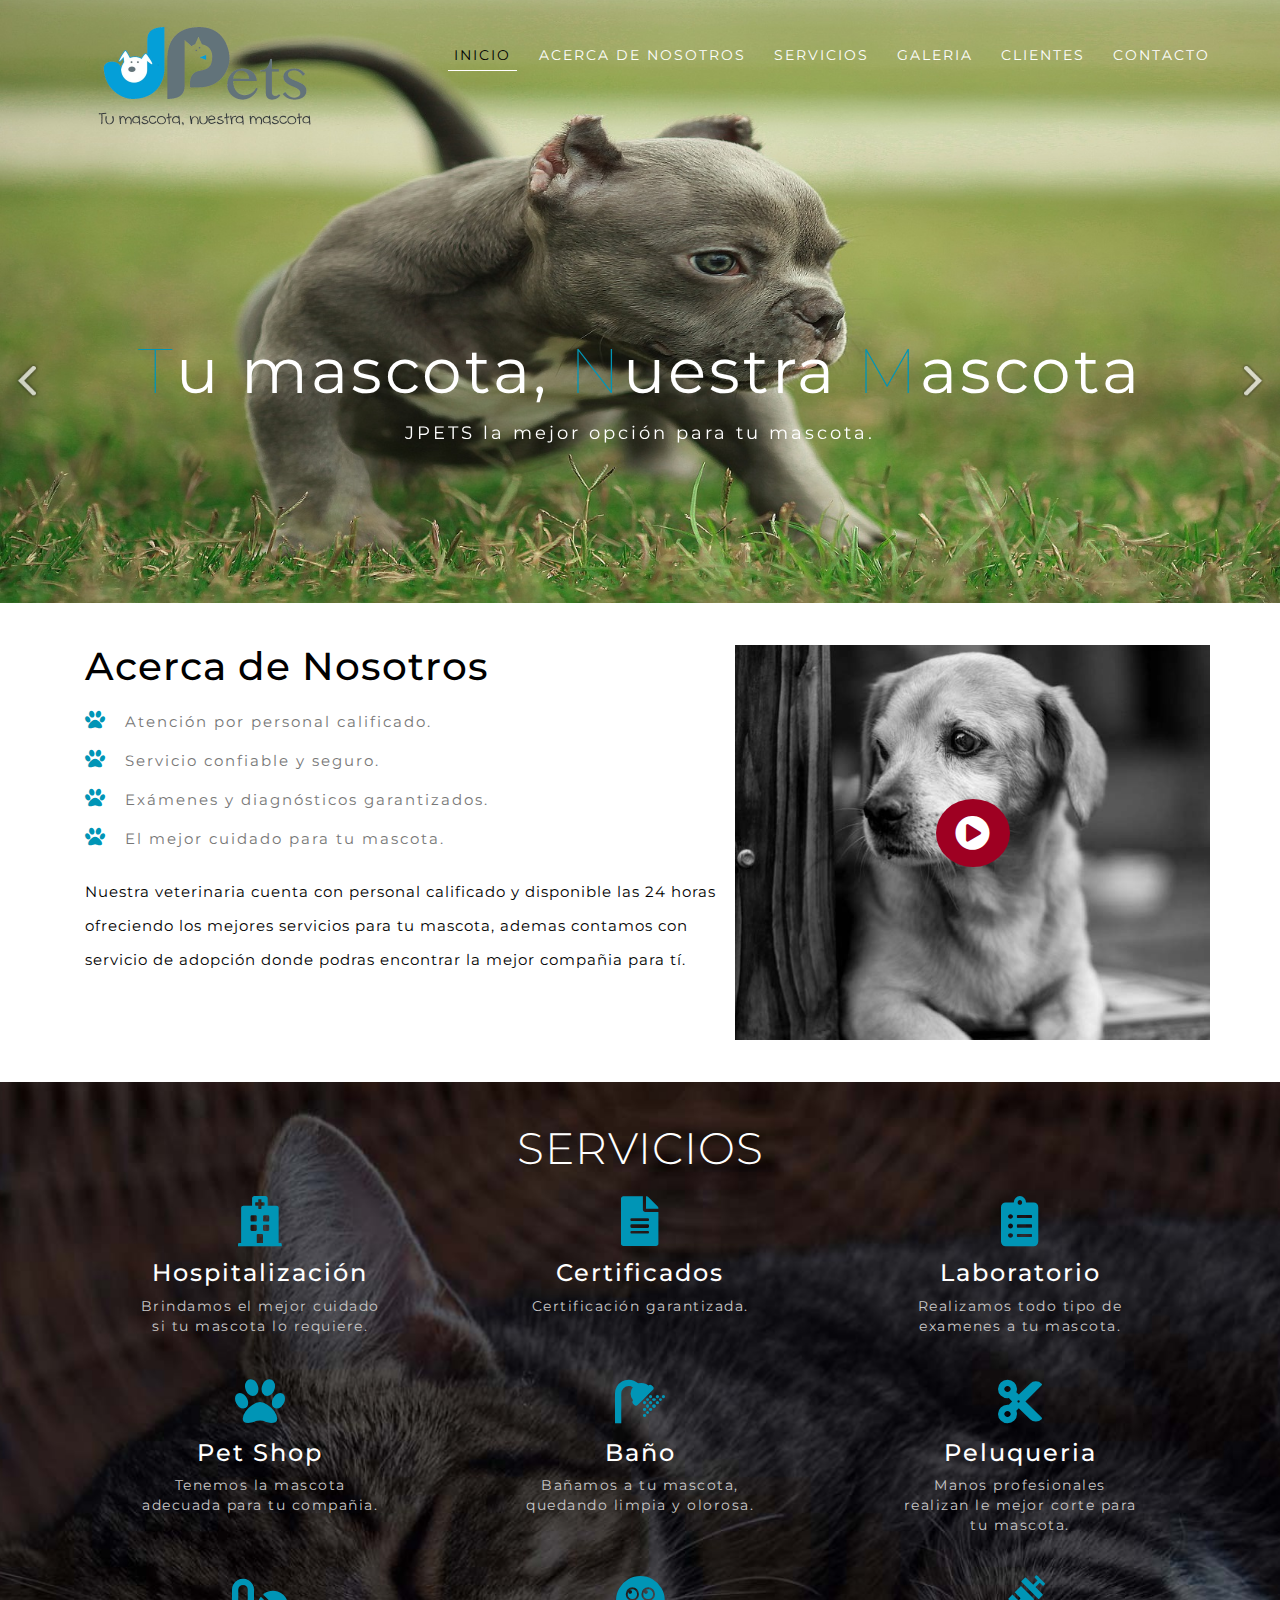
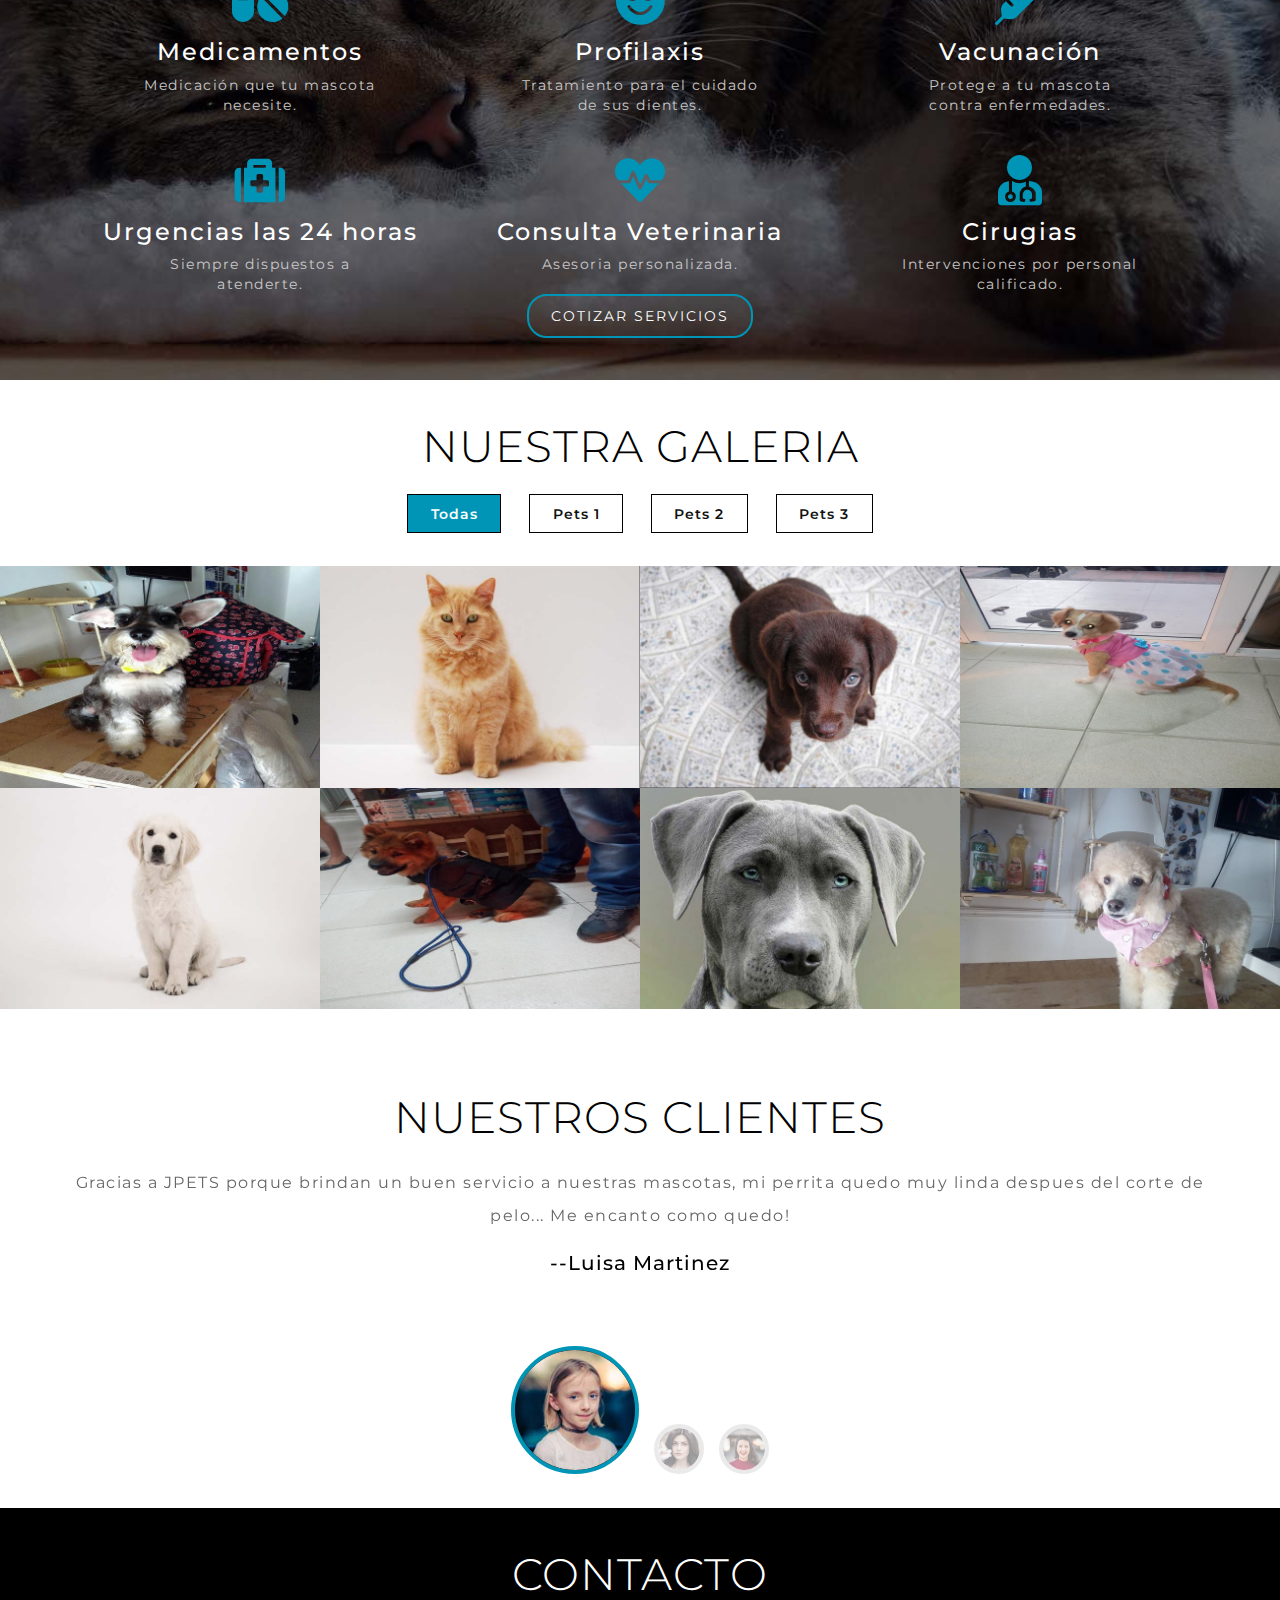
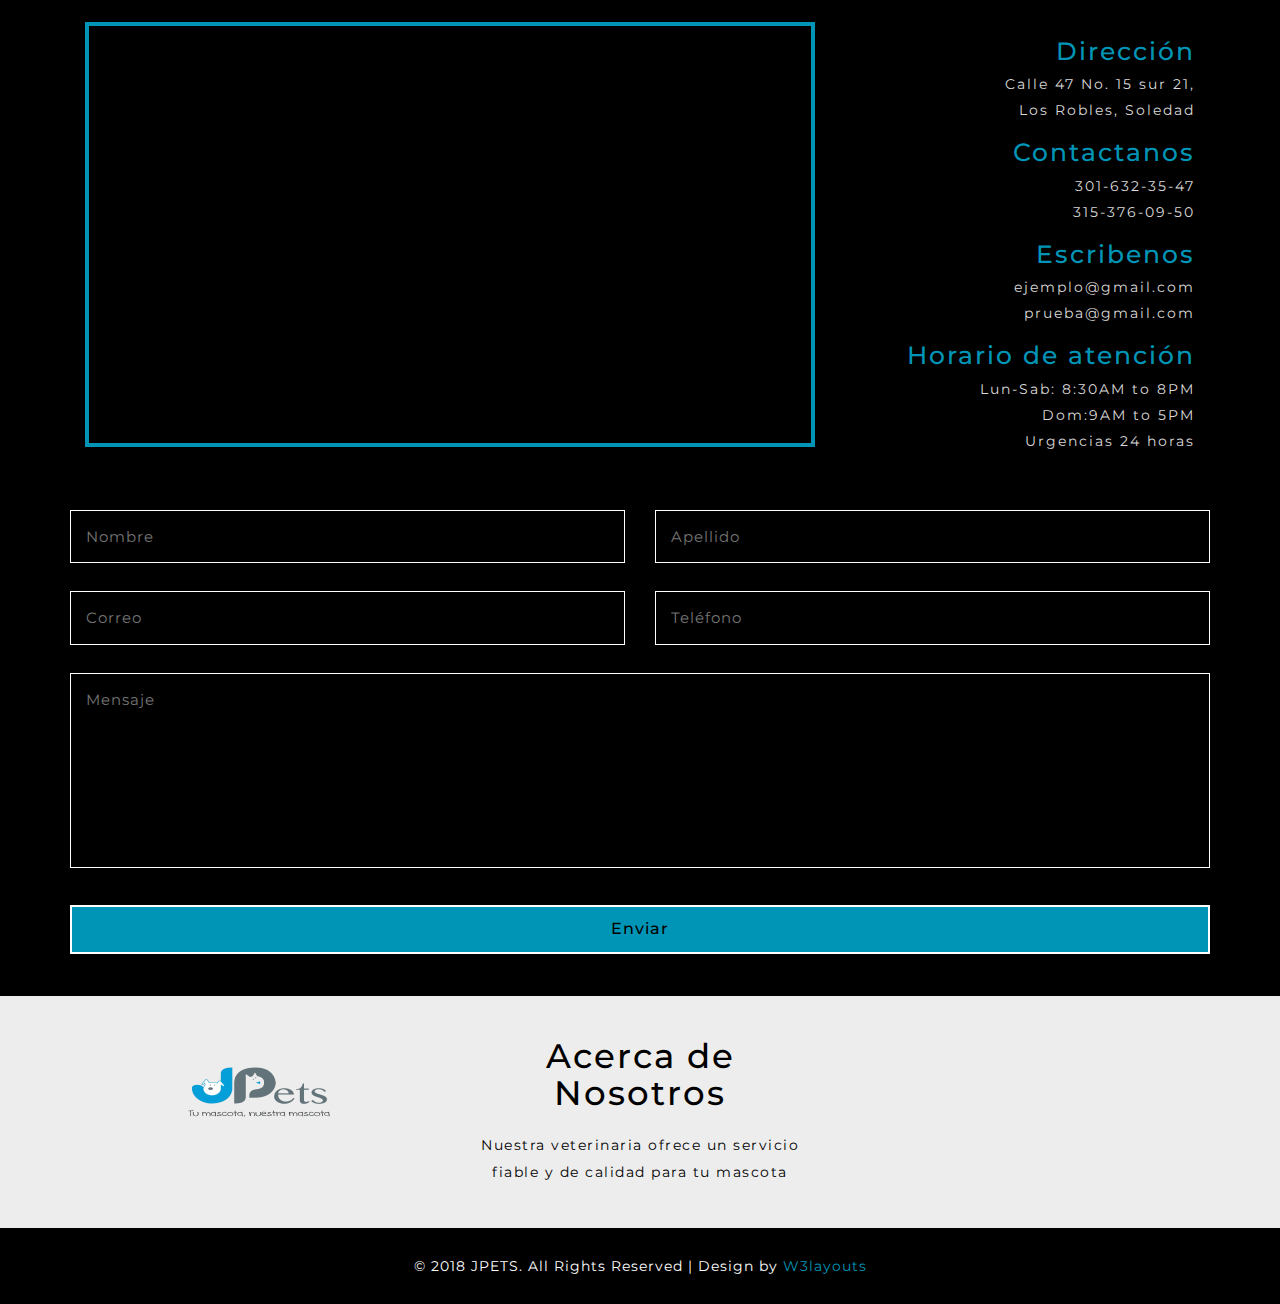
<file: index.html>
<!--A Design by W3layouts
Author: W3layout
Author URL: http://w3layouts.com
License: Creative Commons Attribution 3.0 Unported
License URL: http://creativecommons.org/licenses/by/3.0/
-->
<!DOCTYPE html>
<html lang="zxx">

<head>
	<title>JPETS</title>
	

	<!--meta tags -->
	<meta charset="UTF-8">
	<meta name="viewport" content="width=device-width, initial-scale=1">
	<meta name="keywords" content="Lovely-pets Responsive web template, Bootstrap Web Templates, Flat Web Templates, Android Compatible web template, 
Smartphone Compatible web template, free webdesigns for Nokia, Samsung, LG, SonyEricsson, Motorola web design" />
	<script type="application/x-javascript">
		addEventListener("load", function () {
			setTimeout(hideURLbar, 0);
		}, false);

		function hideURLbar() {
			window.scrollTo(0, 1);
		}
	</script>
	<!--//meta tags ends here-->

	<!--booststrap-->

	<link href="css/bootstrap.css" rel="stylesheet" type="text/css" media="all">
	<!--//booststrap end-->

	<!-- font-awesome v5 icons -->
	<link href="css/fontawesome-all.min.css" rel="stylesheet">
	<!-- //font-awesome icons -->
	<!--stylesheets-->
	<link href="css/style.css" rel='stylesheet' type='text/css' media="all">
	<!--//stylesheets-->
	<link rel='stylesheet' type='text/css' href='css/jquery.easy-gallery.css' />
	<!-- For-gallery-CSS -->
	<link href="css/popuo-box.css" rel="stylesheet" type="text/css" media="all" />
	<!-- //pop-ups-->
	<link href="//fonts.googleapis.com/css?family=Montserrat:300,400,500" rel="stylesheet">

</head>

<body>
	

	<div class="header-outs">
		<div class="header-w3layouts">
			<!-- Navigation -->

			<div class="header-bar">
				<nav class="navbar navbar-default">
					<div class="navbar-header navbar-left">
						<button type="button" class="navbar-toggle collapsed" data-toggle="collapse" data-target="#bs-example-navbar-collapse-1">
						<span class="sr-only">Toggle navigation</span>
						<span class="icon-bar"></span>
						<span class="icon-bar"></span>
						<span class="icon-bar"></span>
					</button>
					<h1><img style="margin-top: -60px"  src='images/jpets_.png' href="index.html"/></h1>
					</div>
					<!-- Collect the nav links, forms, and other content for toggling -->
					<div class="collapse navbar-collapse navbar-right" id="bs-example-navbar-collapse-1">
						<nav>
							<ul class="nav navbar-nav">
								<li class="active"><a href="index.html">Inicio</a></li>
								<li><a href="#about" class="scroll">Acerca de Nosotros</a></li>
								<li><a href="#services" class="scroll">Servicios</a></li>
								<li><a href="#gallery" class="scroll">Galeria</a></li>
								<li><a href="#testimonials" class="scroll">Clientes</a></li>
								<li><a href="#contact" class="scroll">Contacto</a></li>
							</ul>
						</nav>
					</div>
				</nav>
			</div>

			<div class="clearfix"> </div>

		</div>

		<!-- Slideshow 4 -->
		<div class="slider">
			<div class="callbacks_container">
				<ul class="rslides" id="slider4">
					<li>
						<div class="slider-img">
							<div class="container">
								<div class="slider-info">
									<h4> <span class="home-banner">T</span>u mascota, <span class="home-banner">N</span>uestra <span class="home-banner">M</span>ascota</h4>
									<p>JPETS la mejor opción para tu mascota.</p>
									<!--
									<div class="outs_more-buttn">
										<a href="#" data-toggle="modal" data-target="#myModal">Buy Now</a>
									</div>
								-->
								</div>
							</div>
						</div>
					</li>
					<li>
						<div class="slider-img ">
							<div class="container">
								<div class="slider-info">
									<h4><span class="home-banner">A</span>morosas y <span class="home-banner">T</span>iernas <span class="home-banner">M</span>ascotas</h4>
									<p>JPETS la mejor opción para tu mascota.</p>
									<!--
									<div class="outs_more-buttn">
										<a href="#" data-toggle="modal" data-target="#myModal">Buy Now</a>
									</div>
								-->
								</div>
							</div>
						</div>
					</li>
				</ul>
			</div>
			<div class="clearfix"> </div>
		</div>
		<!-- This is here just to demonstrate the callbacks -->
		<!-- <ul class="events">
      <li>Example 4 callback events</li>
    </ul>-->
		<!-- //banner -->

		<!-- modal-->
		<div class="modal about-modal fade" id="myModal" tabindex="-1" role="dialog">
			<div class="modal-dialog" role="document">
				<div class="modal-content">
					<div class="modal-header">
						<button type="button" class="close" data-dismiss="modal" aria-label="Close"><span aria-hidden="true">&times;</span></button>
						<h4 class="modal-title">Register</h4>
					</div>
					<div class="modal-body">
						<div class="out-info">
							<div class="letter-w3ls">

								<form action="#" method="post">
									<div class="main">
										<div class="form-left-to-w3l">

											<input type="text" name="name" placeholder="Name" required="">
											<div class="clear"></div>
										</div>
										<div class="form-right-to-w3ls">

											<input type="text" name="last name" placeholder="Last Name" required="">
											<div class="clear"></div>
										</div>

									</div>

									<div class="main">
										<div class="form-left-to-w3l">

											<input type="email" name="email" placeholder="Email" required="">
											<div class="clear"></div>
										</div>
										<div class="form-right-to-w3ls">

											<input type="text" name="phone number" placeholder="Phone Number" required="">
											<div class="clear"></div>
										</div>
									</div>
									<div class="main">

										<div class="form-left-to-w3l">
											<select class="form-control">
					<option value="">Adopt Pet</option>
						<option>Male</option>
						<option>Female</option>
					</select>
										</div>
										<div class="form-right-to-w3ls">
											<select class="form-control">
					<option value="">Breed</option>
						<option>Bull Dog</option>
						<option>German Dog</option>
						<option>Poodle Dog</option>
						<option>Husky Dog</option>
					</select>
										</div>
									</div>


									<div class="form-add-to-w3ls add">

										<input type="text" name="address" placeholder="Street Address" required="">
										<div class="clear"></div>
									</div>


									<div class="main">
										<div class="form-left-to-w3l">

											<input type="text" name="city" placeholder="City" required="">
											<div class="clear"></div>
										</div>
										<div class="form-right-to-w3ls">
											<input type="text" name="state" placeholder="State" required="">
											<div class="clear"></div>
										</div>

									</div>
									<div class="main">
										<div class="form-left-to-w3l">
											<input type="text" name="Pin code" placeholder="Pin code" required="">
											<div class="clear"></div>
										</div>
										<div class="form-right-to-w3ls">
											<select class="form-control buttom">
												<option value="">
												Select Country</option>
													<option value="category2">Oman</option>
													<option value="category1">Australia</option>
													<option value="category3">America</option>
													<option value="category3">London</option>
													<option value="category3">Goa</option>
													<option value="category3">Canada</option>
													<option value="category3">Srilanka</option>
												</select>

											<div class="clear"></div>
										</div>

									</div>

									<div class="form-control-w3l">
										<textarea name="Message" placeholder="Why You Want Adopt Pet...?" required=""></textarea>
									</div>
									<div class="btnn">
										<button type="submit">Submit</button><br>
									</div>

								</form>
							</div>
						</div>

					</div>
				</div>
			</div>
		</div>
	</div>
	
	<!--About-->
	<div class="about" id="about">
		<div class="container">
			<div class="about-top-grids">
				<div class="col-md-7 about-top-grid">
					<h2>Acerca de Nosotros </h2>
					<div class="arrow">
						<ul>
							<li><span class="fas fa-paw dog-arrow" aria-hidden="true"></span>
								<p>Atención por personal calificado. </p>
							</li>
							<li><span class="fas fa-paw dog-arrow" aria-hidden="true"></span>
								<p>Servicio confiable y seguro. </p>
							</li>
							<li><span class="fas fa-paw dog-arrow" aria-hidden="true"></span>
								<p>Exámenes y diagnósticos garantizados. </p>
							</li>
							<li><span class="fas fa-paw dog-arrow" aria-hidden="true"></span>
								<p>El mejor cuidado para tu mascota. </p>
							</li>
						</ul>
					</div>
					<div class="about-para">
						<p>Nuestra veterinaria cuenta con personal calificado y disponible las 24 horas ofreciendo los mejores servicios para tu mascota, ademas contamos con servicio de adopción donde podras encontrar la mejor compañia para tí.</p>
					</div>
				</div>
				<div class="col-md-5 pope banner-agileits-btm" id="video">
					<div class="button">

						<a href="#small-dialog1" class="play-icon popup-with-zoom-anim"><span class="fas fa-play-circle" aria-hidden="true"></span></a>
					</div>
					<div id="small-dialog1" class="mfp-hide w3ls_small_dialog wthree_pop">
						<div class="agileits_modal_body">
							<iframe src="https://player.vimeo.com/video/72859932?"></iframe>

						</div>
					</div>
				</div>
				<div class="clearfix"> </div>
			</div>
		</div>
	</div>
	<!--//About-->
	<!--services-->
	<div class="services" id="services">
		<div class="container">
			<h3 class="title clr">Servicios</h3>
			  <div class="banner-bottom-girds ">
			  	<div class="col-md-4  col-sm-6 col-xs-6  its-banner-grid">
					<div class=" left-icon-grid">
						<span class="fas fa-hospital banner-icon" aria-hidden="true"></span>
					</div>
					<div class=" white-shadow">
						<h4>Hospitalización</h4>
						<p>
							Brindamos el mejor cuidado si tu mascota lo requiere.</p>
						<div class="clearfix"> </div>
					</div>
				</div>
				<div class="col-md-4  col-sm-6 col-xs-6  its-banner-grid">
					<div class=" left-icon-grid">
						<span class="fas fa-file-alt banner-icon" aria-hidden="true"></span>
					</div>
					<div class=" white-shadow">
						<h4>Certificados</h4>
						<p>
							Certificación garantizada.</p>
						<div class="clearfix"> </div>
					</div>
				</div>
				<div class="col-md-4  col-sm-6 col-xs-6  its-banner-grid">
					<div class=" left-icon-grid">
						<span class="fas fa-clipboard-list banner-icon" aria-hidden="true"></span>
					</div>
					<div class=" white-shadow">
						<h4>Laboratorio</h4>
						<p>
							Realizamos todo tipo de examenes a tu mascota.</p>
						<div class="clearfix"> </div>
					</div>
				</div>
				<div class="col-md-4  col-sm-6 col-xs-6  its-banner-grid">
					<div class=" left-icon-grid">
						<span class="fas fa-paw banner-icon" aria-hidden="true"></span>
					</div>
					<div class=" white-shadow">
						<h4>Pet Shop</h4>
						<p>
							Tenemos la mascota adecuada para tu compañia.</p>
						<div class="clearfix"> </div>
					</div>
				</div>
				<div class="col-md-4  col-sm-6 col-xs-6  its-banner-grid">
					<div class=" left-icon-grid">
						<span class="fas fa-shower banner-icon" aria-hidden="true"></span>
					</div>
					<div class=" white-shadow">
						<h4>Baño</h4>
						<p>
							Bañamos a tu mascota, quedando limpia y olorosa.</p>
						<div class="clearfix"> </div>
					</div>
				</div>
				<div class="col-md-4  col-sm-6 col-xs-6  its-banner-grid">
					<div class=" left-icon-grid">
						<span class="fas fa-cut banner-icon" aria-hidden="true"></span>
					</div>
					<div class=" white-shadow">
						<h4>Peluqueria</h4>
						<p>
							Manos profesionales realizan le mejor corte para tu mascota.</p>
						<div class="clearfix"> </div>
					</div>
				</div>

				<div class="col-md-4  col-sm-6 col-xs-6  its-banner-grid">
					<div class=" left-icon-grid"><br></br>
						<span class="fas fa-pills banner-icon" aria-hidden="true"></span>
					</div>
					<div class=" white-shadow">
						<h4>Medicamentos</h4>
						<p>
							Medicación que tu mascota necesite.</p>
						<div class="clearfix"> </div>
					</div>
				</div>
				<div class="col-md-4  col-sm-6 col-xs-6  its-banner-grid">
					<div class=" left-icon-grid"><br></br>
						<span class="fas fa-smile  banner-icon" aria-hidden="true"></span>
					</div>
					<div class=" white-shadow">
						<h4>Profilaxis</h4>
						<p>
							Tratamiento para el cuidado de sus dientes.</p>
						<div class="clearfix"> </div>
					</div>
				</div>
				<div class="col-md-4  col-sm-6 col-xs-6  its-banner-grid">
					<div class=" left-icon-grid"><br></br>
						<span class="fas fa-syringe banner-icon" aria-hidden="true"></span>
					</div>
					<div class=" white-shadow">
						<h4>Vacunación</h4>
						<p>
							Protege a tu mascota contra enfermedades.</p>
						<div class="clearfix"> </div>
					</div>
				</div><br></br>
				<div class="col-md-4 col-sm-6 col-xs-6  its-banner-grid">
					<div class=" left-icon-grid">
						<br></br>
						<span class="fas fa-medkit banner-icon" aria-hidden="true"></span>
					</div>
					<div class="white-shadow">
						<h4>Urgencias las 24 horas</h4>
						<p>Siempre dispuestos a atenderte.</p>
					</div>
					<div class="clearfix"> </div>
				</div>
				<div class="col-md-4  col-sm-6 col-xs-6  its-banner-grid">
					<div class="left-icon-grid"><br></br>
						<span class="fas fa-heartbeat banner-icon" aria-hidden="true"></span>
					</div>
					<div class=" white-shadow">
						<h4>Consulta Veterinaria</h4>
						<p>Asesoria personalizada.</p>
						<div class="clearfix"> </div>
					</div>
				</div>
				<div class="col-md-4 col-sm-6 col-xs-6  its-banner-grid">
					<div class=" left-icon-grid"><br></br>
						<span class="fas fa-user-md banner-icon" aria-hidden="true"></span>
					</div>
					<div class=" white-shadow">
						<h4>Cirugias</h4>
						<p>Intervenciones por personal calificado.	</p>
					</div>
					<div class="clearfix"> </div>
				</div>
				<div class="slider-info" style="margin-top: 10em;">
					<div class="outs_more-buttn">
					<a href="preguntas.html" >Cotizar Servicios</a>
					</div>
					</div>	
				<div class="clearfix"> </div>
			</div>
		</div>
	</div>
	<!--//services-->
	<div class="portfolio" id="gallery">

		<h3 class="title">Nuestra Galeria</h3>

		<div class="sap_tabs">
			<div id="horizontalTab">
				<ul class="resp-tabs-list">
					<li class="resp-tab-item"><span>Todas</span></li>
					<li class="resp-tab-item"><span>Pets 1</span></li>
					<li class="resp-tab-item"><span>Pets 2</span></li>
					<li class="resp-tab-item"><span>Pets 3</span></li>
				</ul>
				<div class="clearfix"> </div>
				<div class="resp-tabs-container">
					<div class="tab-1 resp-tab-content">
						<div class="col-md-3 col-sm-3 col-xs-6 portfolio-grids">
							<div class="gallery-grid">
								<img src='images/image1.jpg' data-big-src='images/image1.jpg' class="img-responsive" alt=" " />
								<p style='opacity:0;display:none'>Foxter, un Schnauzer contento y luciendo su nuevo look.</p>
							</div>
						</div>
						<div class="col-md-3 col-sm-3 col-xs-6 portfolio-grids">
							<div class="gallery-grid">
								<img src='images/g2.jpg' data-big-src='images/g2.jpg' class="img-responsive" alt=" " />
								<p style='opacity:0;display:none'>Reyna, una gata muy cariñosa esperando por un dueño.</p>
							</div>
						</div>
						<div class="col-md-3 col-sm-3 col-xs-6 portfolio-grids">
							<div class="gallery-grid">
								<img src='images/g10.jpg' data-big-src='images/g10.jpg' class="img-responsive" alt=" " />
								<p style='opacity:0;display:none'>Milo, un hermoso labrador chocolate esperando un hogar.</p>
							</div>
						</div>
						<div class="col-md-3 col-sm-3 col-xs-6 portfolio-grids">
							<div class="gallery-grid">
								<img src='images/image4.jpg' data-big-src='images/image4.jpg' class="img-responsive" alt=" " />
								<p style='opacity:0;display:none'>Reyna, posando para la foto despues de su baño.</p>
							</div>
						</div>
						<div class="col-md-3 col-sm-3 col-xs-6  portfolio-grids">
							<div class="gallery-grid">
								<img src='images/image5.jpg' data-big-src='images/image5.jpg' class="img-responsive" alt=" " />
								<p style='opacity:0;display:none'>Brandon, labrador de 4 meses esperando por un nuevo dueño.</p>
							</div>
						</div>

						<div class="col-md-3 col-sm-3 col-xs-6 portfolio-grids">
							<div class="gallery-grid">
								<img src='images/image6.jpg' data-big-src='images/image6.jpg' class="img-responsive" alt=" " />
								<p style='opacity:0;display:none'>Rocky, despues de haberlo vacunado y desparasitado.</p>
							</div>
						</div>
						<div class="col-md-3 col-sm-3 col-xs-6 portfolio-grids">
							<div class="gallery-grid">
								<img src='images/g8.jpg' data-big-src='images/g8.jpg' class="img-responsive" alt=" " />
								<p style='opacity:0;display:none'>Roco, un hermoso perro de 2 años esperando por ti.</p>
							</div>
						</div>
						<div class="col-md-3 col-sm-3 col-xs-6 portfolio-grids">
							<div class="gallery-grid">
								<img src='images/image8.jpg' data-big-src='images/image8.jpg' class="img-responsive" alt=" " />
								<p style='opacity:0;display:none'>Princesa feliz despues de haberle cortado su pelo.</p>
							</div>
						</div>
						<div class="clearfix"> </div>
					</div>
					<div class="tab-1 resp-tab-content">
						<div class="col-md-3 col-sm-3 col-xs-6 portfolio-grids">
							<div class="gallery-grid">
								<img src='images/image5.jpg' data-big-src='images/image5.jpg' class="img-responsive" alt=" " />
								<p style='opacity:0;display:none'>Brandon, labrador de 4 meses esperando por un nuevo dueño.</p>
							</div>
						</div>
						<div class="col-md-3 col-sm-3 col-xs-6 portfolio-grids">
							<div class="gallery-grid">
								<img src='images/image8.jpg' data-big-src='images/image8.jpg' class="img-responsive" alt=" " />
								<p style='opacity:0;display:none'>Princesa feliz despues de haberle cortado su pelo.</p>
							</div>
						</div>
						<div class="col-md-3 col-sm-3 col-xs-6 portfolio-grids">
							<div class="gallery-grid">
								<img src='images/g8.jpg' data-big-src='images/g8.jpg' class="img-responsive" alt=" " />
								<p style='opacity:0;display:none'>Roco, un hermoso perro de 2 años esperando por ti.</p>
							</div>
						</div>
						<div class="col-md-3 col-sm-3 col-xs-6 portfolio-grids">
							<div class="gallery-grid">
								<img src='images/g10.jpg' data-big-src='images/g10.jpg' class="img-responsive" alt=" " />
								<p style='opacity:0;display:none'>Milo, un hermoso labrador chocolate esperando un hogar.</p>
							</div>
						</div>
						<div class="clearfix"> </div>
					</div>

					<div class="tab-1 resp-tab-content">
						<div class="col-md-3 col-sm-3 col-xs-6 portfolio-grids">
							<div class="gallery-grid">
								<img src='images/image5.jpg' data-big-src='images/image5.jpg' class="img-responsive" alt=" " />
								<p style='opacity:0;display:none'>Brandon, labrador de 4 meses esperando por un nuevo dueño.</p>
							</div>
						</div>
						<div class="col-md-3 col-sm-3 col-xs-6 portfolio-grids">
							<div class="gallery-grid">
								<img src='images/image8.jpg' data-big-src='images/image8.jpg' class="img-responsive" alt=" " />
								<p style='opacity:0;display:none'>Princesa feliz despues de haberle cortado su pelo.</p>
							</div>
						</div>

						<div class="col-md-3 col-sm-3 col-xs-6 portfolio-grids">
							<div class="gallery-grid">
								<img src='images/g8.jpg' data-big-src='images/g8.jpg' class="img-responsive" alt=" " />
								<p style='opacity:0;display:none'>Roco, un hermoso perro de 2 años esperando por ti.</p>
							</div>
						</div>
						<div class="col-md-3 col-sm-3 col-xs-6 portfolio-grids">
							<div class="gallery-grid">
								<img src='images/g10.jpg' data-big-src='images/g10.jpg' class="img-responsive" alt=" " />
								<p style='opacity:0;display:none'>Milo, un hermoso labrador chocolate esperando un hogar.</p>
							</div>
						</div>
						<div class="clearfix"> </div>
					</div>
					<div class="tab-1 resp-tab-content">
						<div class="col-md-3 col-sm-3 col-xs-6 portfolio-grids">
							<div class="gallery-grid">
								<img src='images/image5.jpg' data-big-src='images/image5.jpg' class="img-responsive" alt=" " />
								<p style='opacity:0;display:none'>Brandon, labrador de 4 meses esperando por un nuevo dueño.</p>
							</div>
						</div>
						<div class="col-md-3 col-sm-3 col-xs-6 portfolio-grids">
							<div class="gallery-grid">
								<img src='images/image8.jpg' data-big-src='images/image8.jpg' class="img-responsive" alt=" " />
								<p style='opacity:0;display:none'>Princesa feliz despues de haberle cortado su pelo.</p>
							</div>
						</div>
						<div class="col-md-3 col-sm-3 col-xs-6 portfolio-grids">
							<div class="gallery-grid">
								<img src='images/g8.jpg' data-big-src='images/g8.jpg' class="img-responsive" alt=" " />
								<p style='opacity:0;display:none'>Roco, un hermoso perro de 2 años esperando por ti.</p>
							</div>
						</div>
						<div class="col-md-3 col-sm-3 col-xs-6 portfolio-grids">
							<div class="gallery-grid">
								<img src='images/g10.jpg' data-big-src='images/g10.jpg' class="img-responsive" alt=" " />
								<p style='opacity:0;display:none'>Milo, un hermoso labrador chocolate esperando un hogar.</p>
							</div>
						</div>

						<div class="clearfix"> </div>
					</div>
				</div>
			</div>
		</div>
	</div>
	<!-- //portfolio -->
	<!--price table
	<div class="price-table" id="price">
		<div class="container">
			<h3 class="title clr ">Price-Table</h3>

			<div class="agileits-banner-grids text-center">

				<div class="col-md-4  col-sm-4  col-xs-4 clr1 agileits-banner-grid">

					<h4>Lorem ipsum</h4>
					<div class="table_cost">
						<span class="cost clr-price"> 260$</span>
					</div>
					<div class="list-price">
						<ul>
							<li>Bengal cat</li>
							<li>Russian Cat</li>
							<li>Maine Cat</li>
							<li>Perian Cat</li>
						</ul>
					</div>
					<a class="w3_play_icon1" href="#" data-toggle="modal" data-target="#myModal"> Buy Now</a>
				</div>
				<div class="col-md-4 col-sm-4 col-xs-4  clr2 agileits-banner-grid">

					<h4>Dolor ipsum</h4>
					<div class="table_cost">
						<span class="cost"> 150$</span>
					</div>
					<div class="list-price">
						<ul>
							<li>Bengal cat</li>
							<li>Russian Cat</li>
							<li>Maine Cat</li>
							<li>Perian Cat</li>
						</ul>
					</div>
					<a class="w3_play_icon1" href="#" data-toggle="modal" data-target="#myModal"> Buy Now</a>
				</div>
				<div class=" col-md-4 col-sm-4 col-xs-4 clr3 agileits-banner-grid">

					<h4>Lorem ipsum</h4>
					<div class="table_cost">
						<span class="cost clr-price "> 90$</span>
					</div>
					<div class="list-price">
						<ul>
							<li>Bengal cat</li>
							<li>Russian Cat</li>
							<li>Maine Cat</li>
							<li>Perian Cat</li>
						</ul>
					</div>
					<a class="w3_play_icon1" href="#" data-toggle="modal" data-target="#myModal"> Buy Now</a>
				</div>
				<div class="clearfix"></div>

			</div>

		</div>
	</div>
-->
	<!--//price table-->
	<!-- testimonials -->
	<div class="testimonials" id="testimonials">
		<div class="container">

			<h3 class="title">Nuestros Clientes</h3>

			<div class="carousel slide" data-ride="carousel" id="quote-carousel">
				<!-- Bottom Carousel Indicators -->
				<ol class="carousel-indicators">
					<li data-target="#quote-carousel" data-slide-to="0" class="active"><img class="img-responsive " src="images/t1.jpg" alt="">
					</li>
					<li data-target="#quote-carousel" data-slide-to="1"><img class="img-responsive" src="images/t2.jpg" alt="">
					</li>
					<li data-target="#quote-carousel" data-slide-to="2"><img class="img-responsive" src="images/t3.jpg" alt="">
					</li>
				</ol>

				<!-- Carousel Slides / Quotes -->
				<div class="carousel-inner text-center">

					<!-- Quote 1 -->
					<div class="item active">
						<blockquote>
							<div class="row">
								<div class=" left-matter">
									<p>Gracias a JPETS porque brindan un buen servicio a nuestras mascotas, mi perrita quedo muy linda despues del corte de pelo... Me encanto como quedo!</p>
									<h5>--Luisa Martinez</h5>
								</div>


							</div>
						</blockquote>
					</div>
					<!-- Quote 2 -->
					<div class="item">
						<blockquote>
							<div class="row">
								<div class=" left-matter">

									<p>Mi mascota no queria comer y la veia muy triste, estaba muy preocupada por su salud pero despues de la desparasitacion que le realizaron volvio a comer como antes, Muchas gracias JPETS!</p>
									<h5>--Carol</h5>
								</div>
							</div>
						</blockquote>
					</div>
					<!-- Quote 3 -->
					<div class="item">
						<blockquote>
							<div class="row">
								<div class=" left-matter">

									<p>Estaba desesperada porque no sabia que tenia mi mascota y gracias a los examenes de laboratorios realizados en JPETS pude saber el diagnostico de mi mascota, me dieron un tratamiento y pudo recuperarse muy pronto.</p>
									<h5>--Rosey</h5>
								</div>
							</div>
						</blockquote>
					</div>
				</div>

				<!-- Carousel Buttons Next/Prev 
					<a data-slide="prev" href="#quote-carousel" class="left carousel-control"><span class="fas fa-chevron-left"></span></a>
					<a data-slide="next" href="#quote-carousel" class="right carousel-control"><span class="fas fa-chevron-right"></span></a> -->
			</div>
		</div>
	</div>
	<!-- testimonials -->

	<!--contact-->
	<div class="contact" id="contact">
		<div class="container">
			<h3 class="title clr">Contacto</h3>
			<div class=" col-md-8 col-sm-8 col-xs-7 contact-map">
				<div class="map-grid">
					<iframe src="https://www.google.com/maps/embed?pb=!1m18!1m12!1m3!1d9317.57956096303!2d-74.80779342700451!3d10.92103411137277!2m3!1f0!2f0!3f0!3m2!1i1024!2i768!4f13.1!3m3!1m2!1s0x8ef5d2f2a3177e49%3A0x1f43ce087b49ab1b!2sCl.+47%2C+Barranquilla%2C+Atl%C3%A1ntico%2C+Colombia!5e0!3m2!1ses!2spe!4v1520600926810"></iframe>

				</div>
			</div>

			<div class=" col-md-4 col-sm-4 col-xs-5 contact-icons">
				<div class="footer_grid_left">
					<h5>Dirección</h5>
					<p>Calle 47 No. 15 sur 21,<span> Los Robles, Soledad</span></p>
				</div>
				<div class="footer_grid_left">
					<h5>Contactanos</h5>
					<p>301-632-35-47 <span>315-376-09-50</span></p>
				</div>
				<div class="footer_grid_left">
					<h5>Escribenos</h5>
					<p><a href="mailto:info@example.com">ejemplo@gmail.com</a>
						<span><a href="mailto:info@example.com">prueba@gmail.com</a></span></p>
				</div>
				<div class="footer_grid_left">
					<h5>Horario de atención</h5>
					<p>Lun-Sab: 8:30AM to 8PM
						<span>Dom:9AM to 5PM</span>
						<span>Urgencias 24 horas</span></p>
				</div>
			</div>
			<div class="clearfix"> </div>

			<div class="contact-us">
				<form action="php/comentario.php" method="post">
					<div class="col-md-6 col-sm-6 col-xs-6 styled-input">
						<input type="text" name="Name" id="nombre" placeholder="Nombre" required="">
					</div>
					<div class="col-md-6 col-sm-6 col-xs-6 styled-input">
						<input type="text" name="Last Name" id="apellido" placeholder="Apellido" required="">
					</div>

					<div class="col-md-6 col-sm-6 col-xs-6 styled-input">
						<input type="email" name="Email" id="correo" placeholder="Correo" required="">

					</div>

					<div class="col-md-6 col-sm-6 col-xs-6 styled-input">

						<input type="text" name="phone" id="telefono" placeholder="Teléfono" required="">

					</div>
					<div class="clearfix"> </div>
					<div class="styled-input">

						<textarea name="Message" id ="mensaje" placeholder="Mensaje" required=""></textarea>
					</div>
					<div>
						<div class="click">
							<input type="submit" value="Enviar">
						</div>
					</div>
				</form>
			</div>

			<div class="clearfix"> </div>
		</div>
	</div>
	<div class="buttom-w3">
		<div class="container">
			<div class="col-md-4 bottom-head text-center">
				<h4> <img   src='images/jpets-.png' href="index.html"/> </h4>
				<div class="pet-cat">
					
				</div>
			</div>
			<div class="col-md-4 copyright text-center">
				<div class="">
					<h4>Acerca de Nosotros</h4>
				</div>
				<div class="sub-para">
					<p>Nuestra veterinaria ofrece un servicio fiable y de calidad para tu mascota</p>
				</div>
			</div>
			<div class="col-md-4 letter-sub text-center">
                <!--
				<div class="post">
					<form action="#" method="post">

						<div class="letter">
							<input class="email" type="email" placeholder="Your email..." required="">
						</div>
						<div class="newsletter">
							<input type="submit" value="Subscribe">
						</div>
					</form>
				</div>
			
				<div class="sub-para">
					<p>Lorem ipsum dolor sit amet,dolor sit amet,iste natus error sit voluptatem</p>
				</div>
			-->
			</div>
			<div class="clearfix"> </div>
		</div>
	

	</div>
	<footer>
		<p>&copy; 2018 JPETS. All Rights Reserved | Design by <a href="http://w3layouts.com/" target="_blank"> W3layouts </a></p>
	</footer>

	<!--js working-->
	<script type='text/javascript' src='js/jquery-2.2.3.min.js'></script>
	<script src="js/bootstrap.js"></script>
	<!-- //js  working-->

	<script src="js/responsiveslides.min.js"></script>

	<script>
		// You can also use "$(window).load(function() {"
		$(function () {
			// Slideshow 4
			$("#slider4").responsiveSlides({
				auto: true,
				pager: false,
				nav: true,
				speed: 900,
				namespace: "callbacks",
				before: function () {
					$('.events').append("<li>before event fired.</li>");
				},
				after: function () {
					$('.events').append("<li>after event fired.</li>");
				}
			});

		});
	</script>
	<!--// banner-->
	<!--pop-up-box video-->
	<script src="js/jquery.magnific-popup.js" type="text/javascript"></script>
	<script>
		$(document).ready(function () {
			$('.popup-with-zoom-anim').magnificPopup({
				type: 'inline',
				fixedContentPos: false,
				fixedBgPos: true,
				overflowY: 'auto',
				closeBtnInside: true,
				preloader: false,
				midClick: true,
				removalDelay: 300,
				mainClass: 'my-mfp-zoom-in'
			});

		});
	</script>
	<!-- //pop-up-box video -->

	<!-- script for portfolio -->
	<script type='text/javascript' src='js/jquery.easy-gallery.js'></script>
	<script type='text/javascript'>
		//init Gallery
		$('.portfolio').easyGallery();
	</script>
	<script src="js/easyResponsiveTabs.js" type="text/javascript"></script>
	<script type="text/javascript">
		$(document).ready(function () {
			$('#horizontalTab').easyResponsiveTabs({
				type: 'default', //Types: default, vertical, accordion           
				width: 'auto', //auto or any width like 600px
				fit: true // 100% fit in a container
			});
		});
	</script>
	<!-- //script for portfolio -->
	<!-- start-smoth-scrolling -->
	<script type="text/javascript" src="js/move-top.js"></script>
	<script type="text/javascript" src="js/easing.js"></script>
	<script type="text/javascript">
		jQuery(document).ready(function ($) {
			$(".scroll").click(function (event) {
				event.preventDefault();
				$('html,body').animate({
					scrollTop: $(this.hash).offset().top
				}, 1000);
			});
		});
	</script>
	<!-- start-smoth-scrolling -->

	<!-- for-bottom-to-top smooth scrolling -->
	<script type="text/javascript">
		$(document).ready(function () {
			/*
				var defaults = {
				containerID: 'toTop', // fading element id
				containerHoverID: 'toTopHover', // fading element hover id
				scrollSpeed: 1200,
				easingType: 'linear' 
				};
			*/
			$().UItoTop({
				easingType: 'easeOutQuart'
			});
		});
	</script>
	<a href="#" id="toTop" style="display: block;"> <span id="toTopHover" style="opacity: 1;"> </span></a>
	<!-- //for-bottom-to-top smooth scrolling -->


</body>

</html>
</file>
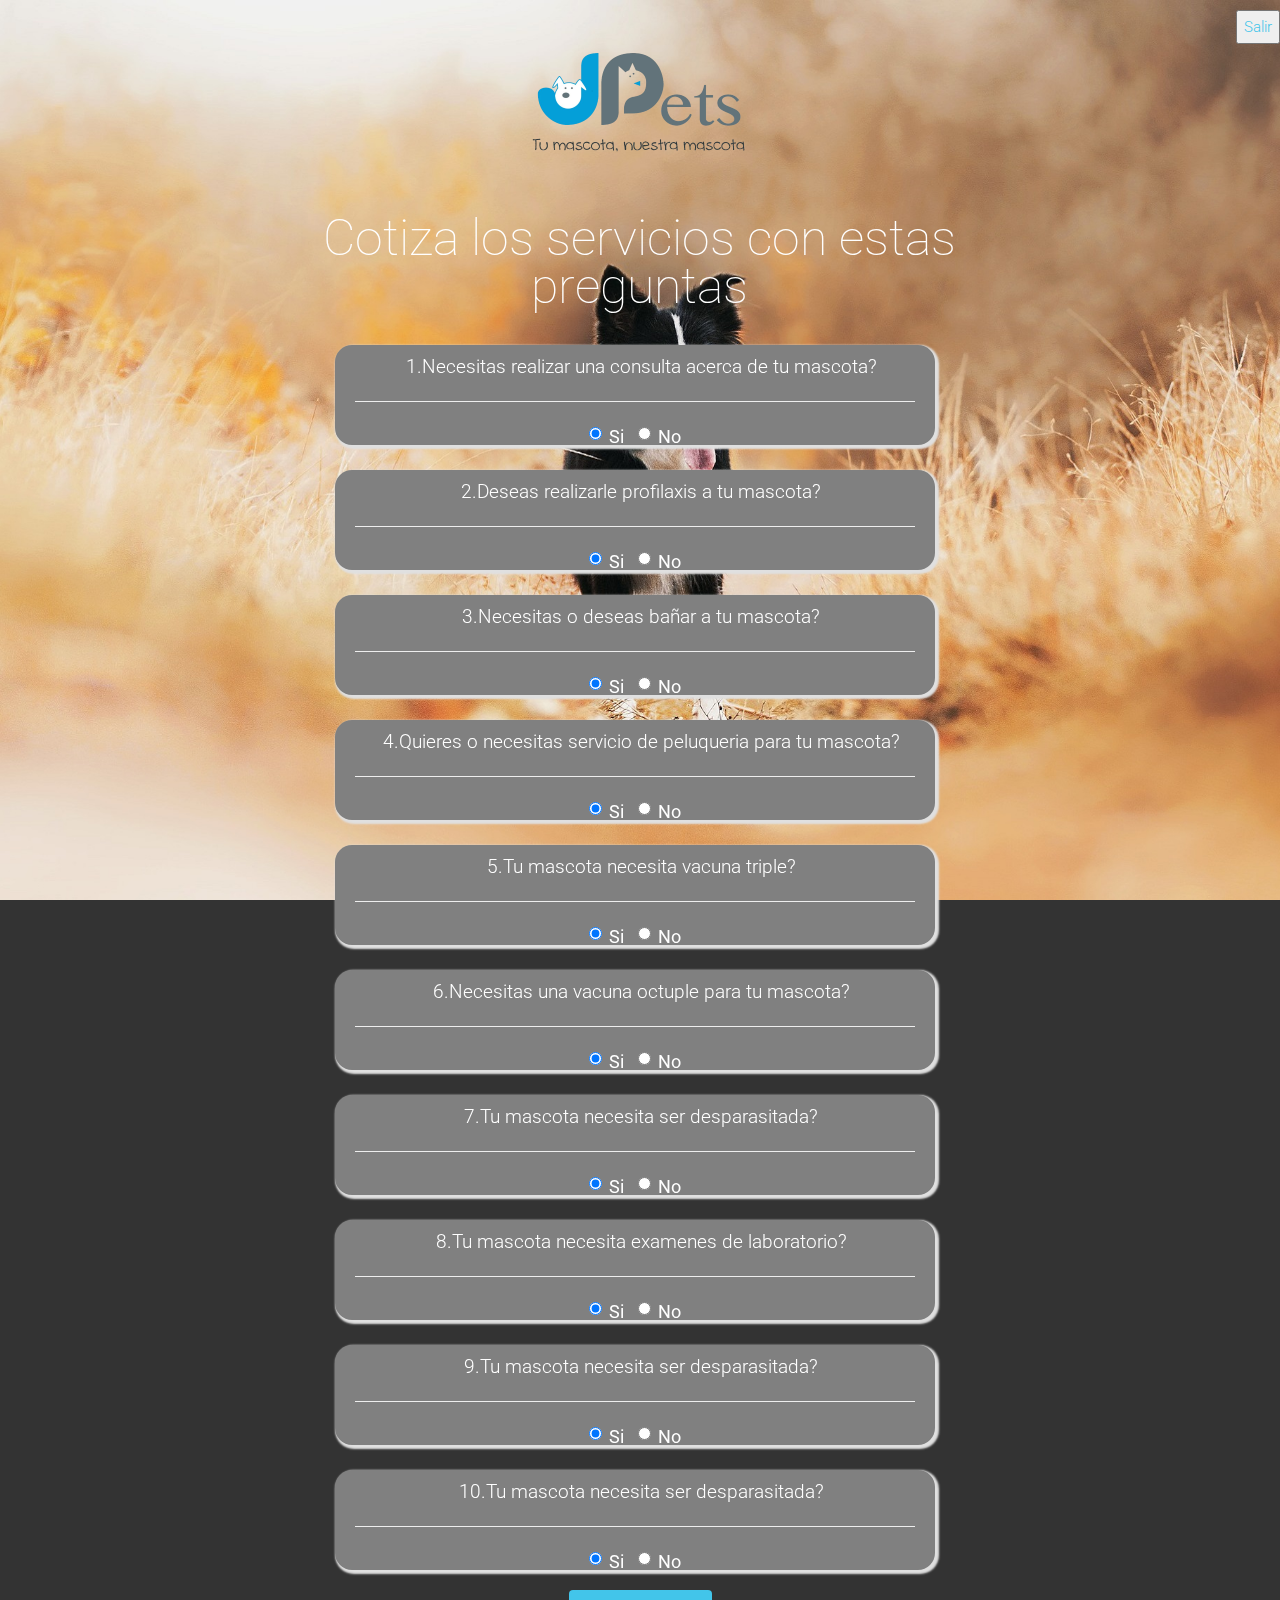
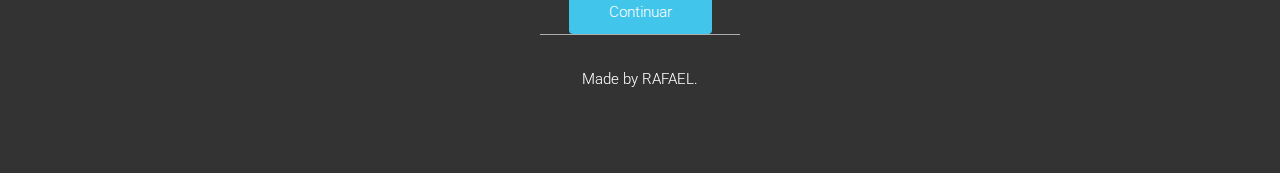
<file: preguntas.html>
<!DOCTYPE html>
<html lang="en">

    <head>

        <meta charset="utf-8">
        <meta http-equiv="X-UA-Compatible" content="IE=edge">
        <meta name="viewport" content="width=device-width, initial-scale=1">
        <title>Cotización de los servicios</title>

        <!-- CSS -->
        <link rel="stylesheet" href="http://fonts.googleapis.com/css?family=Roboto:400,100,300,500">
        <link rel="stylesheet" href="assets/bootstrap/css/bootstrap.min.css">
        <link rel="stylesheet" href="assets/font-awesome/css/font-awesome.min.css">
		    <link rel="stylesheet" href="assets/css/form-elements.css">
        <link rel="stylesheet" href="assets/css/style.css">

        <!-- HTML5 Shim and Respond.js IE8 support of HTML5 elements and media queries -->
        <!-- WARNING: Respond.js doesn't work if you view the page via file:// -->
        <!--[if lt IE 9]>
            <script src="https://oss.maxcdn.com/libs/html5shiv/3.7.0/html5shiv.js"></script>
            <script src="https://oss.maxcdn.com/libs/respond.js/1.4.2/respond.min.js"></script>
        <![endif]-->
<style type="text/css">
  blockquote{
    border-left:none
}

.quote-badge{
    background-color: gray;   
}

.quote-box{
    
    overflow: hidden;
    margin-top: -50px;
    padding-top: -100px;
    border-radius: 17px;
    background-color: gray;
    margin-top: 25px;
    color:white;
    height: 100px;
    width: 600px;
    box-shadow: 2px 2px 2px 2px #E0E0E0;
    
}

.quotation-mark{
    
    margin-top: -10px;
    font-weight: bold;
    font-size:100px;
    color:white;
    font-family: "Times New Roman", Georgia, Serif;

}

.quote-text{
    
    font-size: 19px;
    margin-top: -12px;
    margin-left: 12px;
}


</style>
    </head>

    <body>
      

      <div align="right" style="margin-top: 10px">
      <a href="index.html">
      <button type="btn" name="button" style="margin-top: 5px, margin-left:10px" style="{font-weight:bold, font-style:normal;}
      {
        font-weight: normal;
        font-style: italic;
        background-color:#FFF;
        padding:2px;
      }">Salir</button> 
    </a>
  </div>

           
          <h1><img style="margin-top: -60px"  src='images/jpets_.png' href="index.html"/></h1>
         
      
        <!-- Top content -->
                 <div class="row">
                    <div class="col-sm-8 col-sm-offset-2 text">
                        <h1 style="color:white; font-size:50px">Cotiza los servicios con estas preguntas</h1>
                        
                    </div>
                </div>

        <div class="container" id="result" style="">
          
  <!-- Preguntas sobre la pagina web -->
     <form method="POST" action="php/prueba.php">

<blockquote class="quote-box" style="width: 600px; margin-left:265px">
      <p class="quotation-mark"></p>
      <p class="quote-text" id="pregunta1">
        1.Necesitas realizar una consulta acerca de tu mascota? 
      </p>
      <hr>
      <label class="radio-inline"><input type="radio" name="respuesta1" value="Si" checked>Si</label>
      <label class="radio-inline"><input type="radio" name="respuesta1" value="No">No</label>
    </blockquote>

<blockquote class="quote-box" style="width: 600px; margin-left:265px">
      <p class="quotation-mark"></p>
      <p class="quote-text" id="pregunta2">
      2.Deseas realizarle profilaxis a tu mascota?
      </p>
      <hr>
      <label class="radio-inline"><input type="radio" name="respuesta2" value="Si" checked>Si</label>
      <label class="radio-inline"><input type="radio" name="respuesta2" value="No">No</label>
    </blockquote>

<blockquote class="quote-box" style="width: 600px; margin-left:265px">
      <p class="quotation-mark"></p>
      <p class="quote-text" id="pregunta3">
      3.Necesitas o deseas bañar a tu mascota?</p>
      <hr>
      <label class="radio-inline"><input type="radio" name="respuesta3" value="Si" checked>Si</label>
      <label class="radio-inline"><input type="radio" name="respuesta3" value="No">No</label>
      </blockquote>

<blockquote class="quote-box" style="width: 600px; margin-left:265px">
      <p class="quotation-mark"></p>
      <p class="quote-text" id="pregunta4">
      4.Quieres o necesitas servicio de peluqueria para tu mascota?</p>
      <hr>
      <label class="radio-inline"><input type="radio" name="respuesta4" value="Si" checked>Si</label>
      <label class="radio-inline"><input type="radio" name="respuesta4" value="No">No</label>
      </blockquote>

<blockquote class="quote-box" style="width: 600px; margin-left:265px">
      <p class="quotation-mark"></p>
      <p class="quote-text" id="pregunta5">
      5.Tu mascota necesita vacuna triple?</p>
      <hr>
      <label class="radio-inline"><input type="radio" name="respuesta5" value="Si" checked>Si</label>
      <label class="radio-inline"><input type="radio" name="respuesta5" value="No">No</label>
      </blockquote>

<blockquote class="quote-box" style="width: 600px; margin-left:265px">
      <p class="quotation-mark"></p>
      <p class="quote-text" id="pregunta6">
      6.Necesitas una vacuna octuple para tu mascota?</p>
      <hr>
      <label class="radio-inline"><input type="radio" name="respuesta6" value="Si" checked>Si</label>
      <label class="radio-inline"><input type="radio" name="respuesta6" value="No">No</label>
      </blockquote>

<blockquote class="quote-box" style="width: 600px; margin-left:265px">
      <p class="quotation-mark"></p>
      <p class="quote-text" id="pregunta7">
      7.Tu mascota necesita ser desparasitada?</p>
      <hr>
      <label class="radio-inline"><input type="radio" name="respuesta7" value="Si" checked>Si</label>
      <label class="radio-inline"><input type="radio" name="respuesta7" value="No">No</label>
      </blockquote>

<blockquote class="quote-box" style="width: 600px; margin-left:265px">
      <p class="quotation-mark"></p>
      <p class="quote-text" id="pregunta8">
      8.Tu mascota necesita examenes de laboratorio?</p>
      <hr>
      <label class="radio-inline"><input type="radio" name="respuesta8" value="Si" checked>Si</label>
      <label class="radio-inline"><input type="radio" name="respuesta8" value="No">No</label>
      </blockquote>

<blockquote class="quote-box" style="width: 600px; margin-left:265px">
      <p class="quotation-mark"></p>
      <p class="quote-text" id="pregunta9">
      9.Tu mascota necesita ser desparasitada?</p>
      <hr>
      <label class="radio-inline"><input type="radio" name="respuesta9" value="Si" checked>Si</label>
      <label class="radio-inline"><input type="radio" name="respuesta9" value="No">No</label>
      </blockquote>

<blockquote class="quote-box" style="width: 600px; margin-left:265px">
      <p class="quotation-mark"></p>
      <p class="quote-text" id="pregunta10">
      10.Tu mascota necesita ser desparasitada?</p>
      <hr>
      <label class="radio-inline"><input type="radio" name="respuesta10" value="Si" checked>Si</label>
      <label class="radio-inline"><input type="radio" name="respuesta10" value="No">No</label>
      </blockquote>

<button class="btn" type="submit">Continuar</button> 

</form>
</div>

    <!-- Ventana modal para el registro del cliente -->
<!--
      <div class="modal fade" id="ventana2">
      <div class="modal-dialog">
        <div class="modal-content">
          <div class="modal-header">
            <button tyle="button" class="close" data-dismiss="modal" aria-hidden="true">&times;</button>
            <h4 class="modal-title">Informacion del cliente</h4>
          </div>
            <div class="modal-body">
              <form id="formu" method="post" action="php/objetos/objetocliente.php">
                <div class="form-group has-success">
                  <br>
                  <div class="form-group row">
                     <label class="col-sm-2 col-form-label">Nombre:</label>
                     <div class="col-sm-10 col-md-8">
                      <input class="form-control" type="text" name="nombre2" id="nombre1" required/>
                    </div>
                  </div>
                  <div class="form-group row">
                     <label class="col-sm-2 col-form-label">Apellido:</label>
                     <div class="col-sm-10 col-md-8">
                      <input class="form-control" type="text" name="apellido2" id="apellido1" required />
                    </div>
                  </div>
                  <div class="form-group row">
                     <label class="col-sm-2 col-form-label">Identificacion:</label>
                     <div class="col-sm-10 col-md-8">
                      <input class="form-control" type="text" min="7" maxlength="10" name="identificacion2" id="identificacion1" required/>
                    </div>
                  </div>
                  <div class="form-group row">
                     <label class="col-sm-2 col-form-label">Fecha:</label>
                     <div class="col-sm-10 col-md-8">
                      <input class="form-control" type="date" name="fecha2" id="fecha1" required/>
                    </div>
                  </div>

                </div>
                 <button type="submit" class="btn">Guardar</button>


              </form>

            </div>

        </div>
      </div>

    </div>
                   
-->
        <!-- Footer -->
        <footer>
        	<div class="container">
        		<div class="row">
        			
        			<div class="col-sm-8 col-sm-offset-2">
        				<div class="footer-border"></div>
        				<p>Made by RAFAEL.</p>
        			</div>
        			
        		</div>
        	</div>
        </footer>

        <!-- Javascript -->
        <script src="assets/js/jquery-1.11.1.min.js"></script>
        <script src="assets/bootstrap/js/bootstrap.min.js"></script>
        <script src="assets/js/jquery.backstretch.min.js"></script>
        <script src="assets/js/scripts.js"></script>
        
        <!--[if lt IE 10]>
            <script src="assets/js/placeholder.js"></script>
        <![endif]-->

    </body>

</html>
</file>
<file: css/style.css>
/*--
Author: W3layouts
Author URL: http://w3layouts.com
License: Creative Commons Attribution 3.0 Unported
License URL: http://creativecommons.org/licenses/by/3.0/
--*/

html,
body {
    padding: 0;
    margin: 0;
    background: #fff;
    letter-spacing: 1px;
font-family: 'Montserrat', sans-serif;
}

body a {
    outline: none;
    transition: 0.5s all;
    -webkit-transition: 0.5s all;
    -moz-transition: 0.5s all;
    -o-transition: 0.5s all;
    -ms-transition: 0.5s all;
    text-decoration: none;
}

body a:hover {
    text-decoration: none;
}

body a:focus,
a:hover {
    text-decoration: none;
}

input[type="button"],
input[type="submit"] {
    transition: 0.5s all;
    -webkit-transition: 0.5s all;
    -moz-transition: 0.5s all;
    -o-transition: 0.5s all;
    -ms-transition: 0.5s all;
    letter-spacing: 1px;
   font-family: 'Montserrat', sans-serif;
}
select,input[type="email"],input[type="text"],input[type=password],
input[type="button"],input[type="submit"],textarea{
   font-family: 'Montserrat', sans-serif;
	transition:0.5s all;
	-webkit-transition:0.5s all;
	-moz-transition:0.5s all;
	-o-transition:0.5s all;
	-ms-transition:0.5s all;
	letter-spacing: 1px;
	
}
h1,
h2,
h3,
h4,
h5,
h6 {
    margin: 0;
    padding: 0;
    font-family: 'Montserrat', sans-serif;
    letter-spacing: 1px;
}

p {
    margin: 0;
    padding: 0;
    letter-spacing: 1px;
    font-family: 'Montserrat', sans-serif;
	color: #777;
}


ul {
    margin: 0;
    padding: 0;
}

/*-- //Reset-Code --*/
.about, .services,.contact,.team,.testimonials,.portfolio,.price-table,.buttom-w3{
    padding: 5em 0;
}

.title {
    font-size:55px;
    text-align: center;
    color: #000;
    margin-bottom: 37px;  
	text-transform: uppercase;
    letter-spacing: 1px;
    font-weight: 300;
}
.clr {
    color: #fff;
}
.buttom-w3{background:#ededed;}
/*--//banner-- */
/*-- header --*/ 
/*-- nav --*/
.navbar-default {
    background: none;
    border: none;
}
.navbar {
    margin-bottom: 0;
}
.navbar-collapse {
    padding: 0;
}
.navbar-right {
    margin-right: 0;
}
.navbar-default .navbar-nav > .active > a,
 .navbar-default .navbar-nav > .active > a:hover,
 .navbar-default .navbar-nav > .active > a:focus {

    color:#000;
    border-bottom: 1px solid #fff;
    background:rgba(255, 255, 255, 0);
}
.navbar-default .navbar-nav > .active > a:before{
	background: #ff2d37;
	transform: translateX(0);
	-webkit-transform: translateX(0);
	-moz-transform: translateX(0);
	-o-transform: translateX(0);
	-ms-transform: translateX(0);
}
.navbar-default .navbar-nav > li > a {
	  color:#fff;
    letter-spacing: 2px;
    padding: 5px 6px;
    margin: 0 8px;
    font-size: 15px;
    border-bottom:1px solid rgba(255, 255, 255, 0)
}
.navbar-nav > li > a {
    text-transform: uppercase;
}
.navbar-default .navbar-nav > li > a:hover,.navbar-default .navbar-nav > li > a:focus {
    color:#000;
    border-bottom: 1px solid #fff;
    background:rgba(255, 255, 255, 0);
}
nav.navbar.navbar-default {
    background: none;
       padding:2em 4em 1em;
}
.navbar-default .navbar-nav > .open > a, .navbar-default .navbar-nav > .open > a:hover, .navbar-default .navbar-nav > .open > a:focus {
       color: #262c38;
    background: none;
}
.navbar-nav {
    margin-top: 12px;
}
/*.navbar-default .navbar-nav > li > a {
  */
.navbar-default .navbar-nav  > .active.open > a:focus {
	background:transparent;
	color: #fff;
}
a.navbar-brand {
    padding: 0;
    font-size: 1em;
    font-weight: 400;
    letter-spacing: 1px;
    text-shadow: 2px 2px 0px rgba(74, 76, 76, 0.13);
	line-height: inherit;
}
h1 a.navbar-brand {
    font-size: 49px;
    color: #fff !important;
    text-transform: uppercase;
    font-weight: 300;
	
    letter-spacing: 2px;
}
h1 a.navbar-brand span.fa{
    font-size: 38px;
    display: inline-block;
    color: #000;
}

/*.navbar-default .navbar-brand {
    color: #131212;
	font-size:50px;
}*/
a.navbar-brand i{
	color:#ff2d37;
}
h1 a.navbar-brand span {
    color:rgba(230, 0, 79, 0.9);
}

/*-- //nav --*/

/*-- //header --*/ 
.header-outs{   background: url(../images/f4.jpg);
background-repeat: no-repeat;
    background-position: center;
-webkit-background-size: cover;
    -moz-background-size: cover;
    -o-background-size: cover;
    -ms-background-size: cover;
    min-height: 800px;
}
.rslides {
  position: relative;
  list-style: none;
  overflow: hidden;
  width: 100%;
  padding: 0;
  margin: 0;
  }

.rslides li {
  -webkit-backface-visibility: hidden;
  position: absolute;
  display: none;
  width: 100%;
  left: 0;
  top: 0;
  }

.rslides li:first-child {
  position: relative;
  display: block;
  float: left;
  }

.rslides img {
  display: block;
  height: auto;
  float: left;
  width: 100%;
  border: 0;
  }
/*-- //banner Slider --*/
.rslides {
  margin: 0 auto 40px;
  }

#slider2,
#slider3 {
  box-shadow: none;
  -moz-box-shadow: none;
  -webkit-box-shadow: none;
  margin: 0 auto;
  }

.rslides_tabs {
  list-style: none;
  padding: 0;
  background: rgba(0,0,0,.25);
  box-shadow: 0 0 1px rgba(255,255,255,.3), inset 0 0 5px rgba(0,0,0,1.0);
  -moz-box-shadow: 0 0 1px rgba(255,255,255,.3), inset 0 0 5px rgba(0,0,0,1.0);
  -webkit-box-shadow: 0 0 1px rgba(255,255,255,.3), inset 0 0 5px rgba(0,0,0,1.0);
  font-size: 18px;
  list-style: none;
  margin: 0 auto 50px;
  max-width: 540px;
  padding: 10px 0;
  text-align: center;
  width: 100%;
  }

.rslides_tabs li {
  display: inline;
  float: none;
  margin-right: 1px;
  }

.rslides_tabs a {
  width: auto;
  line-height: 20px;
  padding: 9px 20px;
  height: auto;
  background: transparent;
  display: inline;
  }

.rslides_tabs li:first-child {
  margin-left: 0;
  }

.rslides_tabs .rslides_here a {
  background: rgba(255,255,255,.1);
  color: #fff;
  font-weight: bold;
  }

a {
  color: #fff;
  text-decoration: none;
  }

/* Callback example */
/*.events {
  list-style: none;
  }*/

.callbacks_container {
  position: relative;
  float: left;
  width: 100%;
  }

.callbacks {
  position: relative;
  list-style: none;
  overflow: hidden;
  width: 100%;
  padding: 0;
  margin: 0;
  }

.callbacks li {
  position: absolute;
  width: 100%;
  left: 0;
  top: 0;
  }

.callbacks img {
  display: block;
  position: relative;
  z-index: 1;
  height: auto;
  width: 100%;
  border: 0;
  }

/*.callbacks .caption {
  display: block;
  position: absolute;
  z-index: 2;
  font-size: 20px;
  text-shadow: none;
  color: #fff;
  background: #000;
  background: rgba(0,0,0, .8);
  left: 0;
  right: 0;
  bottom: 0;
  padding: 10px 20px;
  margin: 0;
  max-width: none;
  }*/
 .slider-info{
    background:rgba(0, 0, 0, 0);
    color: #fff;
	z-index: 999;
    text-align: center;
	margin-top: 18em;
}
 .slider-info h4{
	 font-weight:400;
    color: #fff;
    font-size: 5.5em;
    letter-spacing: 3px;
}
 .slider-info p{
    font-size: 20px;
    letter-spacing: 3px;
    padding: 16px 0px;
    color: #fff;
}
.outs_more-buttn a {
    font-size: 14px;
    color: #fff;
    text-decoration: none;
    text-transform: uppercase;
    display: inline-block;
    border-radius: 20px;
    letter-spacing: 2px;
    background-color:rgba(255, 255, 255, 0.05);
    outline: none;
    padding: 10px 22px;
    border: 2px solid #0095B6;
}
.outs_more-buttn a:hover {
    background:rgba(255, 255, 255, 0.17);
    color: #fff;
}
span.home-banner{
    color: #0095B6;
	font-weight:100;
}
.paw-banner{
    font-size: 15px;
    color: #fff;
}
.callbacks_nav {
  position: absolute;
  -webkit-tap-highlight-color: rgba(0,0,0,0);
  top: 80%;
  left: 0;
  opacity: 0.7;
  z-index: 3;
  text-indent: -9999px;
  overflow: hidden;
  text-decoration: none;
    height: 53px;
    width: 53px;
  background:rgba(230, 230, 230, 0) url("../images/left-arrow.png") no-repeat left top;
  margin-top: -45px;
  }

.callbacks_nav:active {
  opacity: 1.0;
  }

.callbacks_nav.next {
  left: auto;
   background:rgba(230, 230, 230, 0)  url("../images/right-arrow.png") no-repeat 0px 0px;
  background-position: right top;
  right: 0;
  }
.callbacks_nav ,
.callbacks_nav.next {
background-size:40px;
}
/*#slider3-pager a {
  display: inline-block;
}

#slider3-pager img {
  float: left;
}

#slider3-pager .rslides_here a {
  background: transparent;
  box-shadow: 0 0 0 2px #666;
}

#slider3-pager a {
  padding: 0;
}--*/
/*-- modal-- */
.modal-content {
    background-color:rgba(162, 162, 160, 0.76);
	padding:1em;
}
.btnn {
    text-align: center;
}
.main {
    display: -webkit-flex;
    display: flex;
    -webkit-justify-content: space-between;
    justify-content: space-between;
}
.form-right-to-w3ls, .form-left-to-w3l {
    flex-basis: 48%;
    -webkit-flex-basis: 48%;
}
.form-left-to-w3l input[type="text"],.form-right-to-w3ls input[type="text"],.form-left-to-w3l input[type="email"]
,.form-control-w3l textarea,.form-add-to-w3ls input[type="text"]{
    width:100%;
    color: #fff;
    outline: none;
    font-size: 15px;
    padding: .8em 1em;
    border: 1px solid #000;
	margin: 0px 0px 16px;
    -webkit-appearance: none;
    display: inline-block;
    background:none;
	letter-spacing: 2px;
    transition: all 0.5s ease-in-out;
    -webkit-transition: all 0.5s ease-in-out;
    -moz-transition: all 0.5s ease-in-out;
    -o-transition: all 0.5s ease-in-out;
    -ms-transition: all 0.5s ease-in-out;
	  box-sizing: border-box;

}
.add input[type="text"]{width:100%}
.form-right-to-w3ls input[type="text"]{
   padding-right: 0px; 
}
 select.form-control {
    outline: none;
    font-size: 15px;
    padding:0.8em 1em;
    width: 100%;
	height:43px;
    margin: 0px 0px 16px;
	border-radius:0;
    background:none;
    color: #fff;
	letter-spacing:2px;
    border:1px solid #000;
	box-sizing: border-box;
	transition: all 0.5s ease-in-out;
    -webkit-transition: all 0.5s ease-in-out;
    -moz-transition: all 0.5s ease-in-out;
    -o-transition: all 0.5s ease-in-out;
    -ms-transition: all 0.5s ease-in-out;
}

.letter-w3ls input::-webkit-input-placeholder {
   color:#fff;    
} 
.letter-w3ls input:-moz-placeholder { /* Firefox 18- */
   color: #fff; 
} 
.letter-w3ls  input::-moz-placeholder {  /* Firefox 19+ */
   color: #fff;  
} 
.letter-w3ls input:-ms-input-placeholder {  
   color:#fff;
}
.form-control-w3l textarea::-webkit-input-placeholder {
   color:#fff;    
} 
.form-control-w3l textarea:-moz-placeholder { /* Firefox 18- */
   color: #fff; 
} 
.form-control-w3l textarea::-moz-placeholder {  /* Firefox 19+ */
   color: #fff;  
} 
.form-control-w3l textarea:-ms-input-placeholder {  
   color:#fff;
}
option{background:#000;}
textarea{
    height: 134px;
    padding: 1em;
	overflow: hidden;
	resize:none;
}
button[type=submit] {
    width: 25%;
    background: #000;
    outline: none;
    color: #fff;
    margin: 18px 0px 0px;
    font-size: 14px;
    font-weight: 400;
    border: 1px solid #fff;
    padding: 9px 11px;
    letter-spacing: 3px;
    text-transform: uppercase;
    cursor: pointer;
    transition: 0.5s all;
    -webkit-transition: 0.5s all;
    -o-transition: 0.5s all;
    -moz-transition: 0.5s all;
    -ms-transition: 0.5s all;
}
button:hover{color:#000;
     background:#fff;
	
            }
	
h4.modal-title {
    text-align: center;
    font-size: 32px;
    color:#000;
    letter-spacing: 2px;
}
.modal {
    z-index: 9999;
}
/*--// modal-- */
/*--//banner-- */
/*--About--*/
.about-top-grid h2{
    font-size: 39px;
    letter-spacing: 1px;
    color: #000;
  
}
.about-para p{
    font-size: 15px;
    letter-spacing: 1px;
    line-height: 34px;
    color: #000;
}
.arrow {margin:1.6em 0em .6em;}
.arrow ul {
    list-style: none;
}
.arrow ul li p {
    display: inline-block;
    font-size: 15px;
    letter-spacing: 2px;
}
.arrow ul li span {
    display: inline-block;
    padding: 0px 14px 19px 0px;
}
.arrow span.dog-arrow {
    color:#0095B6;
	font-size:20px;
}
/*--video--*/
.pope{
    position: relative;
    background-size: cover;
    background-repeat: no-repeat;
    background-position: 50% 50%;
}
.banner-agileits-btm {
    background: url(../images/video.jpg)no-repeat 0px 0px;
    background-size: cover;
    padding: 0;
    min-height: 395px;
    text-align: center;
}
.button{padding: 11em 0em 0em;}
.button a {
    padding: 16px 19px;
    top: 10em;
    left: 26.5em;
    display: inline-block;
    background:#9e0022;
    border-radius: 55%;
    color: #ffffff;
    outline: none;
    -webkit-transition: 0.5s all;
    -o-transition: 0.5s all;
    -moz-transition: 0.5s all;
    -ms-transition: 0.5s all;
    transition: 0.5s all;
}
.button a:hover {
	-webkit-transition:0.5s all;
	-o-transition:0.5s all;
	-moz-transition:0.5s all;
	-ms-transition:0.5s all;
	transition:0.5s all;
}
.button span {
    font-size: 35px;
    top: 2px;
}

/*--// about-- */
/*--Services-- */
.services {
    background: url(../images/s1.jpg)no-repeat center;
    background-size: cover;
}
span.banner-icon {
    color:#0095B6;
	font-size: 50px;
	text-align:center;
    transition: 0.5s all;
    -webkit-transition: 0.5s all;
    -moz-transition: 0.5s all;
    -o-transition: 0.5s all;
    -ms-transition: 0.5s all;
}
.its-banner-grid h4 {
    font-size: 24px;
    color: rgb(255,255, 255);
    text-align:center;
    letter-spacing: 2px;
}

.its-banner-grid p {
    margin-top: 9px;
    text-align: center;
    font-size: 14px;
    color: rgb(202, 201, 201);
    letter-spacing: 1.5px;
    padding: 0px 55px;
}

.left-icon-grid{text-align:center;
                margin-bottom:1em;}
.its-banner-grid:hover span.banner-icon{
	color:#fff;
}
.its-banner-grid:nth-child(4), .its-banner-grid:nth-child(5), .its-banner-grid:nth-child(6) {
    margin-top: 40px;
}
.cat-image{
    background: url(../images/p1.png)no-repeat 0px 0px;
    background-size: cover;
    padding: 0;
    min-height: 395px;
}
/*--// Services-- */
/*--portfolio--*/

.agileits-title h3{
    font-size:26px;
    color: #000;
    text-align: center;
	letter-spacing:1px;
    margin:1em 0;
}

.portfolio-grids {
    padding: 0;
}
/*--SAP--*/
.sap_tabs {
    clear: both;
    padding: 0;
    text-align: center;
}
.tab_box{
	background:#fd926d;
	padding: 2em;
}
.top1{
	margin-top: 2%;
}
.resp-tabs-list {
    list-style: none;
    padding: 0;
    margin: 0 auto 2em;
    text-align: center;
    display: inline-block;
}
.resp-tab-item {
    color: #111;
    font-size: 1em;
    font-weight: 600;
    cursor: pointer;
    display: inline-block;
    margin:0em 1em;
    text-align: center;
    list-style: none;
    outline: none;
    padding: 0.6em 1.6em;
	background:#fff;
    border: 1px solid #000;
    float: left;
    -webkit-transition: 0.5s all;
    -moz-transition: 0.5s all;
    -ms-transition: 0.5s all;
    -o-transition: 0.5s all;
    transition: 0.5s all;
}
.resp-tab-active, .resp-tab-item:hover {
    text-shadow: none;
    background: #0095B6;
    color: #fff;
}
.resp-tabs-container {
	padding: 0px;
	clear: left;	
}
h2.resp-accordion {
	cursor: pointer;
	padding: 5px;
	display: none;
}
.resp-tab-content {
	display: none;
}
.resp-content-active, .resp-accordion-active {
   display: block;
}
.tab_img{
	padding:2em 0 0;
	display: block;
}
.portfolio-grids img.img-responsive {
    width: 100%; 
	-webkit-transition: .5s all;
	-moz-transition: .5s all;
    transition: .5s all;
}
.gallery-grid {
    transition: .5s all;
    overflow: hidden;
	cursor: pointer;
}
.gallery-grid:hover img {
	-webkit-transform: scale(1.1);
	-moz-transform: scale(1.1);
	-o-transform: scale(1.1);
	-ms-transform: scale(1.1);
    transform: scale(1.1);
}
		
/*--//portfolio--*/			
/*-- prices-- */
.price-table{
    background: url(../images/pr1.jpg)no-repeat center;
    background-size: cover;
}
span.cost {
    font-size: 30px;
    color: #fff;
}
span.clr-price{color:#9e0022;}
.agileits-banner-grid {
    padding: 2em;
	    background:rgba(255, 255, 255, 0.5);
    transition: 0.5s all;
    -webkit-transition: 0.5s all;
    -moz-transition: 0.5s all;
    -o-transition: 0.5s all;
    -ms-transition: 0.5s all;
}
.agileits-banner-grid h4 {
    font-size: 24px;
    color: #000000;
    font-weight: 600;
    padding-bottom: 8px;
    text-transform: uppercase;
}
a.w3_play_icon1 {
    border: none;
    outline: none;
    background: #000000;
    padding: 9px 26px;
    color: #fff;
	    font-weight: 500;
    display: inline-block;
    text-decoration: none;
    text-transform: uppercase;
    letter-spacing: 1px;
    font-size: 13px;
    transition: .5s ease-in;
    -webkit-transition: .5s ease-in;
    -moz-transition: .5s ease-in;
    -o-transition: .5s ease-in;
    -ms-transition: .5s ease-in;
}
a.w3_play_icon1:hover {
    text-decoration: none;
    background: #fff;
    color: #000;
    transition: .5s ease-in;
    -webkit-transition: .5s ease-in;
    -moz-transition: .5s ease-in;
    -o-transition: .5s ease-in;
    -ms-transition: .5s ease-in;
}
.agileits-banner-grid:hover {
    -webkit-box-shadow: 2px 15px 70px 2px rgba(0,0,0,0.75);
    -moz-box-shadow: 2px 15px 70px 2px rgba(0,0,0,0.75);
    box-shadow: 2px 15px 70px 2px rgba(0,0,0,0.75);
}
.clr2{background:#9e0022;}
.list-price ul {
    list-style: none;
}
.list-price ul li {
    font-size: 14px;
    color: #000;
    padding-bottom: 16px;
    letter-spacing: 1px;
}
.list-price {
    margin: 13px 0px 0px;
}
/*--// prices-- */

/*-- testimonials --*/


/* Carousel */

/*#quote-carousel {
padding:0px 11px;*/
    /* Control buttons  */
    /* Previous button  */
    /* Next button  */
    /* Changes the position of the indicators */
    /* Changes the color of the indicators 
}*/
.carousel-indicators {
    bottom: -18px;
	margin-bottom:0px;
}
#quote-carousel .carousel-control {
    background: none;
    color: #ffffff;
    font-size: 2.3em;
    text-shadow: none;
    margin-top: 30px;
}
  /* Previous button  
#quote-carousel .carousel-control.left {
    left: -60px;
}*/
 /* Control buttons 
#quote-carousel .carousel-control.right {
    right: -60px;
} */
/* Next button
#quote-carousel .carousel-indicators {
    right: 50%;
    top: auto;
    bottom: 0px;
    margin-right: -19px;
}  */

#quote-carousel .carousel-indicators li {
    width: 50px;
    height: 50px;
    margin: 5px;
    cursor: pointer;
    border: 4px solid #CCC;
    border-radius:50%;
	   -webkit-border-radius:50%;
   -o-border-radius:50%;
   -moz-border-radius:50%;
   -ms-border-radius:50%;
    opacity: 0.4;
    overflow: hidden;
    transition: all 0.4s;
}

#quote-carousel .carousel-indicators .active {
    background: #333333;
    width: 128px;
    height: 128px;
    border-radius:50%;
	   -webkit-border-radius:50%;
   -o-border-radius:50%;
   -moz-border-radius:50%;
   -ms-border-radius:50%;
    border-color:#0095B6;
    opacity: 1;
    overflow: hidden;
}
.carousel-indicators img{ border-radius:50%;
	   -webkit-border-radius:50%;
   -o-border-radius:50%;
   -moz-border-radius:50%;
   -ms-border-radius:50%;}
.carousel-inner {
    min-height: 300px;
}

.item blockquote {
    border-left: none;
    margin: 0;
}

.left-matter p {
    color: #676767;
    text-align: center;
    font-size: 15.5px;
    line-height: 33px;
    letter-spacing: 1.5px;
	    padding: 0px 15px;
}

.left-matter h5 {
    font-size: 20px;
    margin-top: 20px;
    color: rgb(0, 0, 0);
    text-align: center;
}
blockquote {
padding:0px}

/*-- //testimonials --*/

/*--contact-- */
.map-grid {
    border: 4px solid #0095b6;
    padding: 1em;
}
.map-grid iframe {
    width: 100%;
    height: 384px;
    border: 0;
}
.footer_grid_left h5 {
    font-size: 25px;
    letter-spacing: 2px;
    color: #0095B6;
       margin: 16px 0px 6px;
}
.footer_grid_left p span {
    display: block;
}

.footer_grid_left p,
.footer_grid_left p a {
    color:rgb(218, 216, 216);
    line-height: 26px;
    font-size: 14px;
    letter-spacing: 2px;
}
.footer_grid_left p a :hover{color:#fff;}
.contact-icons{text-align:right;}
.contact{
    background:#000;
}
.contact-us{
    margin-top: 4em;
}
.contact input[type="text"], .contact input[type="email"], .contact textarea {
    color: #fff;
    border: none;
    padding: 1em;
    border: 1px solid #fff;
    font-size: 15px;
    width: 100%;
    background:rgba(229, 143, 230, 0);
    outline: none;
    letter-spacing: 1px;
	    transition: 0.5s all;
    -webkit-transition: 0.5s all;
    -moz-transition: 0.5s all;
    -o-transition: 0.5s all;
    -ms-transition: 0.5s all;
}
.styled-input {
    margin: 2em 0em 0em;
}
.contact input[type="text"]:hover,
.contact input[type="email"]:hover,
.contact textarea:hover{ border: 1px solid #0095B6;}
.contact-main ::-webkit-input-placeholder {
   color: #fff;    
} 
.contact-us :-moz-placeholder { /* Firefox 18- */
   color: #fff; 
} 
.contact-us::-moz-placeholder {  /* Firefox 19+ */
   color: #fff;  
} 
.contact-us :-ms-input-placeholder {  
   color:#fff;
}
.contact textarea {
    min-height: 13em;
    resize: none;
}
.contact input[type="submit"] {
    width: 100%;
    color: #000;
    font-size: 16px;
    font-weight: 500;
    letter-spacing: 1px;
    text-decoration: none;
    border: solid 2px #fff;
    padding: .7em 3em;
    outline: 0;
	    margin: 2em 0em 0em;
    background:#0095B6;
    display: inline-block;
    transition: 0.5s all;
    -webkit-transition: 0.5s all;
    -moz-transition: 0.5s all;
    -o-transition: 0.5s all;
    -ms-transition: 0.5s all;
}
.contact input[type="submit"]:hover {
    color: black;
    background:gray;
}
.styled-input:nth-child(1),.styled-input:nth-child(3){
    padding-left: 0px;
}
.styled-input:nth-child(2),.styled-input:nth-child(4){
    padding-right: 0px;
}
.styled-input:nth-child(1),.styled-input:nth-child(2) {
    margin-top: 0px;
}
/*--//contact-- */
.letter input[type="email"] {
    outline: none;
    border: 1px solid #000;
    color: #212121;
    font-size: 14px;
    padding: 10px;
    width: 70%;
    float: left;
    background: none;
}
.newsletter input[type="submit"] {
    outline: none;
    display: inline-block;
    border: 2px solid #000;
    color: #fff;
    font-size: 14px;
    padding:9px 0;
    font-weight: 700;
    width: 30%;
    background: #000;
    transition: 0.5s all;
    -webkit-transition: 0.5s all;
    -moz-transition: 0.5s all;
    -o-transition: 0.5s all;
    -ms-transition: 0.5s all;
}
.newsletter input[type="submit"]:hover {
    color: #fff;
    background:#9e0022;
    transition: 0.5s all;
    -webkit-transition: 0.5s all;
    -moz-transition: 0.5s all;
    -o-transition: 0.5s all;
    -ms-transition: 0.5s all;
}
 .bottom-head h4 a {
    font-size: 39px;
    color: gray;
}
#j{
  font-size: 39px;
    color: gray;
}

.copyright h4{
    font-size: 34px;
    color: #000;
    letter-spacing: 2px;
}
.pet-cat p {
    font-size: 19px;
    color: #000;
    padding-top: 7px;
}

.sub-para {
    margin-top: 19px;
}
.sub-para p {
    font-size: 14px;
    letter-spacing: 1.5px;
    color: #000;
    line-height: 27px;
}
footer {text-align:center;
background:#000;
	  padding:2em 0;}
footer p {
    font-size: 14px;
    color: #fff;
    letter-spacing: 1px;
	padding:0px 10px;
}
 footer p a{color:#0095B6;}
footer p a:hover{color:white;}
/*-- bottom-to-top --*/
#toTop {
	display: none;
	text-decoration: none;
	position: fixed;
	bottom: 24px;
	right: 1%;
	overflow: hidden;
	z-index: 999; 
    width: 64px;
    height: 64px;
	border: none;
	text-indent: 100%;
	background: url("../images/arrowup.png") no-repeat 0px 0px;
}
#toTopHover {
    width: 64px;
    height: 64px;
	display: block;
	overflow: hidden;
	float: right;
	opacity: 0;
	-moz-opacity: 0;
	filter: alpha(opacity=0);
}
/*-- //bottom-to-top --*/

/*--responsive--*/


@media(max-width:1680px){
	
}
@media(max-width:1600px){
	
}
@media(max-width:1440px){
	.header-outs {
    min-height: 688px;
}
.slider-info h4 {
    font-size: 5em;
}
.slider-info {
    margin-top: 15em;
}
}
@media(max-width:1366px){
	.about, .services, .contact, .team, .testimonials, .portfolio, .price-table, .buttom-w3 {
    padding: 4em 0;
}
}
@media(max-width:1280px){
h1 a.navbar-brand {
    font-size: 45px;
	}
	.header-outs {
    min-height: 603px;
}
.navbar-default .navbar-nav > li > a {
    font-size: 14px;
	}
	.slider-info {
    margin-top: 11em;
}
.slider-info h4 {
    font-size: 4.5em;
}
.slider-info p {
    font-size: 18px;
}
.title {
    font-size: 44px;
	margin-bottom: 24px;
	}
	.about, .services, .contact, .team, .testimonials, .portfolio, .price-table, .buttom-w3 {
    padding: 3em 0;
}
span.cost {
    font-size: 28px;
}
}
@media(max-width:1080px){
	h1 a.navbar-brand {
    font-size: 42px;
	}
	h1 a.navbar-brand span.fa {
    font-size: 32px;
	}
	.letter input[type="email"] {
    width: 64%;
	}
	.newsletter input[type="submit"] {
    width: 36%;
	}
	.navbar-nav {
    margin-top: 6px;
}
	.navbar-default .navbar-nav > li > a {
    font-size: 13px;
    padding: 5px 4px;
    margin: 0 6px;
}
.slider-info h4 {
    font-size: 3.7em;
}
.outs_more-buttn a {
    font-size: 13px;
	}
	.about-para p {
    font-size: 14px;
	}
	.arrow ul li p {
    font-size: 14px;
	}
span.banner-icon {
    font-size: 45px;
	}
	.its-banner-grid h4 {
    font-size: 22px;
	}
	.its-banner-grid:nth-child(4), .its-banner-grid:nth-child(5), .its-banner-grid:nth-child(6) {
    margin-top: 23px;
}
.agileits-banner-grid h4 {
    font-size: 22px;
	}
	span.cost {
    font-size: 24px;
}
.left-matter p {
    font-size: 14px;
	letter-spacing:1px;
	}
	.carousel-indicators {
    bottom: -6px;
}
#quote-carousel .carousel-indicators .active {
    width: 116px;
    height: 116px;
	}
	.footer_grid_left p, .footer_grid_left p a {
    font-size: 13px;
	}
	.contact input[type="text"], .contact input[type="email"], .contact textarea {
    padding: .8em;
    font-size: 14px;
	}
	.sub-para p {
    letter-spacing: 0px;
	}
	.map-grid iframe {
    height: 360px;
	
	}
	.outs_more-buttn a {
    padding: 7px 25px;
}
}
@media(max-width:1050px){
	.header-outs {
    min-height: 589px;
}
.form-left-to-w3l input[type="text"],
 .form-right-to-w3ls input[type="text"], 
.form-left-to-w3l input[type="email"],
 .form-control-w3l textarea, 
 .form-add-to-w3ls input[type="text"] {
    font-size: 14px;
	padding: .6em 1em;

	}
	select.form-control {
    font-size: 14px;
    padding: 0.6em 1em;
    height: 40px;
	}
	.about-top-grid h2 {
    font-size: 36px;
}
.list-price ul li {
    padding-bottom: 13px;
	}
	.carousel-indicators {
    bottom: 8px;
}
.footer_grid_left h5 {
    font-size: 24px;
    letter-spacing: 1px;
    margin: 13px 0px 6px;
}
}
@media(max-width:1024px){
h1 a.navbar-brand {
    font-size: 38px;
}
.navbar-nav {
    margin-top: 2px;
}
.navbar-default .navbar-nav > li > a {
    margin: 0 4px;
}
.slider-info p {
    font-size: 16px;
}
.about, .services, .contact, .team, .testimonials,
 .portfolio, .price-table, .buttom-w3 {
    padding: 2.9em 0;
}
span.banner-icon {
    font-size: 42px;
}
.bottom-head h4 a {
    font-size: 34px;
}
.pet-cat p {
    font-size: 17px;
    padding-top: 4px;
}
.copyright h4 {
    font-size: 30px;
    letter-spacing: 2px;
}
.sub-para {
    margin-top: 17px;
}
.newsletter input[type="submit"] {
    font-size: 12px;
}
.letter input[type="email"] {
    font-size: 12px;
	}
	footer {
    padding: 1.5em 0;
}
.agileits-banner-grid {
    padding: 1.8em;
	}
	
}
@media(max-width:991px){
	h1 a.navbar-brand {
    letter-spacing: 1px;
}
.title {
    font-size: 42px;
    margin-bottom: 23px;
}
.navbar-default .navbar-nav > li > a {
	letter-spacing:1px
}
.header-outs {
    min-height: 571px;
}
.banner-agileits-btm {
    margin-top: 20px;
    min-height: 384px;
	}
.arrow {
    margin: 1.2em 0em .6em;
}
.arrow ul li span {
    padding: 0px 14px 16px 0px;
}
.its-banner-grid:nth-child(3),.its-banner-grid:nth-child(4), .its-banner-grid:nth-child(5), .its-banner-grid:nth-child(6) {
    margin-top: 17px;
}
.footer_grid_left h5 {
    font-size: 22px;
	}
	.sub-para {
    margin-top: 12px;
}
.copyright{
    margin: 1.5em 0em;
}
.button span {
    font-size: 30px;
}
span.cost {
    font-size: 22px;
}
.arrow span.dog-arrow {
    font-size: 16px;
}


}
@media(max-width:900px){
	h1 a.navbar-brand span.fa {
    font-size: 28px;
	}
	h1 a.navbar-brand {
    letter-spacing: 1px;
    font-size: 36px;
}
nav.navbar.navbar-default {
    padding: 2em 2em 1em;
}
.header-outs {
    min-height: 550px;
}
.slider-info {
    margin-top: 10em;
}
.slider-info h4 {
    font-size: 3.2em;
}
.map-grid iframe {
    height: 345px;
}
.agileits-banner-grid h4 {
    font-size: 19px;
}
span.banner-icon {
    font-size: 40px;
}
}
@media(max-width:800px){
	nav.navbar.navbar-default {
    padding: 2em 1em 1em;
}
.navbar-default .navbar-nav > li > a {
    font-size: 12px;
    padding: 5px 2px;
}
.header-outs {
    min-height: 525px;
}
.slider-info {
    margin-top: 9em;
}
span.banner-icon {
    font-size: 37px;
}
.its-banner-grid h4 {
    font-size: 20px;
}
.about, .services, .contact, .team, .testimonials, .portfolio, .price-table, .buttom-w3 {
    padding: 2.8em 0;
}
.title {
    font-size: 40px;
    margin-bottom: 22px;
}
.map-grid iframe {
    height: 335px;
}
.contact textarea {
    min-height: 11em;
    resize: none;
}
.contact input[type="submit"] {
    font-size: 14px;
    margin: 1.5em 0em 0em;
	}
	footer p {
    font-size: 13px;
}
.arrow span.dog-arrow {
    font-size: 17px;
}
}
@media(max-width:768px){
.header-outs {
    min-height: 491px;
}
h1 a.navbar-brand {
    font-size: 33px;
}	
h1 a.navbar-brand span.fa {
    font-size: 24px;
}
.slider-info {
    margin-top: 8.5em;
}
.slider-info h4 {
    font-size: 3em;
}
.about-top-grid h2 {
    font-size: 32px;
}
.arrow {
    margin: .9em 0em .2em;
}
.about, .services, .contact, .team, .testimonials, .portfolio, .price-table, .buttom-w3 {
    padding: 2.7em 0;
}
.resp-tab-item {
    font-size: .8em;
	}
	.list-price ul li {
    padding-bottom: 11px;
}
.agileits-banner-grid h4 {
    font-size: 19px;
}
span.cost {
    font-size: 22px;
}
.left-matter p {
    line-height: 30px;
	}
	#quote-carousel .carousel-indicators .active {
    width: 102px;
    height: 102px;
}
.carousel-indicators {
    bottom: 23px;
}
.contact textarea {
    min-height: 9em;
   }
   .navbar-default .navbar-nav > li > a {
    padding: 5px 1px;
}
.outs_more-buttn a {
    padding: 6px 24px;
}
}
@media(max-width:767px){
.navbar-default .navbar-collapse, .navbar-default .navbar-form {
		position: absolute;
		width: 96%;
		z-index: 999;
		padding:0em 0;
		    background:#9e0022;
		z-index: 9999;
	}
	
	.navbar-nav {
    width: 15%;
    margin: 0px auto;
    text-align: center;
	padding:10px 0px ;
}
.navbar-default .navbar-toggle {
     border: none; 
     background: #171616;
    border-radius: 5px;
}
.navbar-default .navbar-toggle:hover, .navbar-default .navbar-toggle:focus {
    background-color: #9e0022;
}
.navbar-default .navbar-nav > li > a {
    padding: 11px 1px;
}
.arrow span.dog-arrow {
    font-size: 17px;
}
.contact input[type="text"], .contact input[type="email"], .contact textarea {
    padding: .6em;
    font-size: 14px;
}
footer {
    padding: 1em 0;
}

}
@media(max-width:736px){
	.copyright {
    margin: 1.2em 0em;
}
.header-outs {
    min-height: 472px;
}
.slider-info {
    margin-top: 7em;
}
.slider-info h4 {
    font-size: 2.7em;
}
.left-icon-grid {
    margin-bottom: .7em;
}
.contact textarea {
    min-height: 6em;
}
.bottom-head h4 a {
    font-size: 32px;
}
.sub-para {
    margin-top: 9px;
}
.title {
    font-size: 38px;
}
}
@media(max-width:667px){
	h4.modal-title {
    font-size: 30px;
	}
	.slider-info p {
    padding: 13px 0px;
}
.its-banner-grid:nth-child(3), .its-banner-grid:nth-child(4), .its-banner-grid:nth-child(5), .its-banner-grid:nth-child(6) {
    margin-top: 14px;
}
.agileits-banner-grid h4 {
    font-size: 18px;
}
a.w3_play_icon1 {
    padding: 9px 24px;
	}
.carousel-indicators {
    bottom: 18px;
}
.about, .services, .contact, .team, .testimonials, .portfolio, .price-table, .buttom-w3 {
    padding: 2.5em 0;
}
.paw-banner {
    font-size: 13px;
}
}
@media(max-width:640px){
	.about-para p {
    line-height: 32px;
	}
	.banner-agileits-btm {
    min-height: 377px;
}
.its-banner-grid p {
    padding: 0px 51px;
}
.agileits-banner-grid{
    width: 70%;
    margin: 0px 86px;
}
#quote-carousel .carousel-indicators .active {
    width: 87px;
    height: 87px;
}
.left-matter h5 {
    font-size: 18px;
	 margin-top: 11px;

	}
	.title {
    font-size: 37px;
}
}
@media(max-width:600px){
.header-outs {
    min-height: 450px;
}
.slider-info h4 {
    font-size: 2.5em;
}
.slider-info p {
    font-size: 15px;
	padding:11px 0px;
}
	.callbacks_nav, .callbacks_nav.next {
    background-size: 34px;
}
.about-top-grid h2 {
    font-size: 29px;
}
.arrow span.dog-arrow {
    font-size: 15px;
}
.its-banner-grid p {
    padding: 0px 42px;
}
span.banner-icon {
    font-size: 34px;
}
.its-banner-grid h4 {
    font-size: 18px;
}
.carousel-indicators {
    bottom: 29px;
}
button[type=submit] {
    width: 32%;
    font-size: 13px;
	}
}
@media(max-width:568px){
	.slider-info h4 {
	letter-spacing:1px;
}
.slider-info p{
letter-spacing:1px;
}
.banner-agileits-btm {
    min-height: 364px;
}
.title {
    font-size: 37px;
	}
	.its-banner-grid p {
    padding: 0px 35px;
}
.outs_more-buttn a {
    padding: 5px 23px;
}
}
@media(max-width:480px){
.header-outs {
    min-height: 405px;
}
.slider-info h4 {
    font-size: 2em;
}
.slider-info {
    margin-top: 6em;
}
.button span {
    font-size: 28px;
	}
	.button a {
    padding: 13px 16px;
	}
	.its-banner-grid p {
    padding: 0px 13px;
}
.agileits-banner-grid {
    margin: 0px 65px;
}
.contact-map,.contact-icons{width:100%;}
.contact-icons{
margin-top:1em;
    text-align: center;
}
.contact-us {
    margin-top: 2em;
}
.styled-input {
    width: 100%;
}
.styled-input {
    margin: 1.5em 0em 0em;
}
.styled-input:nth-child(1),.styled-input:nth-child(2),
.styled-input:nth-child(3),.styled-input:nth-child(4){
padding:0px;
}
.styled-input:nth-child(2) {
    margin-top: 1.5em;
	padding-left:0px;
	}
	.bottom-head h4 a {
    font-size: 29px;
}
footer p {
    line-height: 26px;
}

.main {
flex-direction: column;
    -webkit-flex-direction: column;
}
.carousel-indicators {
    bottom: 20px;
}
textarea {
    height: 116px;
	}
	.title {
    font-size: 35px;
}
}
@media(max-width:440px){
	.agileits-banner-grid {
    width: 80%;
	margin: 0px 39px;
	}
#quote-carousel .carousel-indicators .active {
    width: 76px;
    height: 76px;
}
.map-grid iframe {
    height: 286px;
}
.its-banner-grid {
    width: 100%;
}
.its-banner-grid:nth-child(2),.its-banner-grid:nth-child(3),.its-banner-grid:nth-child(4), .its-banner-grid:nth-child(5), .its-banner-grid:nth-child(6) {
    margin-top: 14px;
}
.banner-agileits-btm {
    min-height: 345px;
}
.navbar-default .navbar-collapse, .navbar-default .navbar-form {
    width: 94%;
	}
	.navbar-nav {
    width: 20%;
	}
	.its-banner-grid p {
    letter-spacing: 1px;
	}
	.letter input[type="email"] {
    width: 60%;
}
.newsletter input[type="submit"] {
    width: 40%;
}
}
@media(max-width:414px){
.callbacks_nav, .callbacks_nav.next {
    background-size: 28px;
}
.callbacks_nav {
    top: 86%;
    left: -3px;
}	
.carousel-indicators {
    bottom: -3px;
}
.portfolio-grids {
    width: 100%;
}
.about, .services, .contact, .team, .testimonials, .portfolio, .price-table, .buttom-w3 {
    padding: 2.3em 0;
}
}
@media(max-width:384px){
.slider-info h4 {
    font-size: 1.8em;
}
.header-outs {
    min-height: 393px;
}
.navbar-default .navbar-nav > li > a {
    padding: 9px 1px;
}
.arrow ul li p {
    letter-spacing: 1px;
}
.banner-agileits-btm {
    min-height: 314px;
}
.button {
    padding: 10em 0em 0em;
}
.its-banner-grid p {
    padding: 0px 6px;
}
.resp-tab-item {
    margin: 0em .5em;
}
.carousel-indicators {
    width: 64%;
}
.map-grid iframe {
    height: 246px;
}
.outs_more-buttn a {
    font-size: 12px;
	    padding: 5px 20px;
}
.callbacks_nav {
    top: 90%;
	
	}
}
@media(max-width:375px){
	h1 a.navbar-brand {
    font-size: 31px;
}
#quote-carousel .carousel-indicators .active {
    width: 58px;
    height: 58px;
}
.left-matter h5 {
    font-size: 16px;
}
.agileits-banner-grid {
    width: 88%;
    margin: 0px 19px;
}
.slider-info p {
    letter-spacing: 0.5px;
}
}
@media(max-width:320px){
	.navbar-toggle {
    margin-top: 2px;
    margin-right: 1px;
	}
.slider-info h4 {
    font-size: 1.6em;
}
.slider-info p {
    font-size: 14px;
	line-height: 24px;
}
.slider-info {
    margin-top: 1em;
}
h1 a.navbar-brand {
    font-size: 24px;
}
.header-outs {
    min-height: 300px;
}
.callbacks_nav {
    top: 74%;
	}
	.col-md-7.about-top-grid {
    padding: 0px 4px;
}
.arrow ul li span {
    padding: 0px 5px 16px 0px;
}
.banner-agileits-btm {
    min-height: 256px;
}
.button {
    padding: 7.5em 0em 0em;
}
.title {
    font-size: 32px;
}
.resp-tab-item {
    padding: 0.6em 1em;
	}
	.left-matter p {
    font-size: 13px;
	}
.carousel-indicators {
    width: 77%;
	    left: 39%;
}
.left-matter p {
    line-height: 26px;
}
.navbar-nav {
    width: 30%;
}
.sub-para p {
    font-size: 13px;
	}
	.slider-info h4 {
    letter-spacing: 0px;
}
.outs_more-buttn a {
    padding: 5px 17px;
}
.arrow ul li p,.about-para p {
    font-size: 13.5px;
}
}

/*--//responsive--*/
</file>
<file: css/popuo-box.css>
/* Styles for dialog window */
#small-dialog,#small-dialog1{
	background:#fff;
	padding: 2em;
	text-align: left;
	max-width: 500px;
	margin: 40px auto;
	position: relative;
	text-align:center;
}
#small-dialog-it,#small-dialog-in,#small-dialog-fr,#small-dialog-sh,#small-dialog-sf,#small-dialog-su,#small-dialog-me,#small-dialog-ch,#small-dialog-pi,#small-dialog-am {
	background: white;
	padding:0px;
	text-align: left;
	max-width: 450px;
	margin: 40px auto;
	position: relative;
	text-align:center;
}
a.play-icon.popup-with-zoom-anim img:hover {
	opacity: 0.5;
	transition:0.5s all;
	-webkit-transition:0.5s all;
	-o-transition:0.5s all;
	-moz-transition:0.5s all;
	-ms-transition:0.5s all;
}
.portfolio-items{
	text-align:center;
	margin:0 auto;
}
.portfolio-items img{
	width:100%;
}
.portfolio-items h4{
	margin:1em 0;
	font-size:25px;
	color:#a63d56;
}
.portfolio-items p{
	text-align:justify;
}
/**

/**
 * Fade-zoom animation for first dialog
 */

/* start state */
.my-mfp-zoom-in #small-dialog {
opacity: 0;
-webkit-transition: all 0.2s ease-in-out;
-moz-transition: all 0.2s ease-in-out;
-o-transition: all 0.2s ease-in-out;
transition: all 0.2s ease-in-out;
-webkit-transform: scale(0.8);
-moz-transform: scale(0.8);
-ms-transform: scale(0.8);
-o-transform: scale(0.8);
transform: scale(0.8);
}
/* animate in */
.my-mfp-zoom-in.mfp-ready #small-dialog {
opacity: 1;
-webkit-transform: scale(1);
-moz-transform: scale(1);
-ms-transform: scale(1);
-o-transform: scale(1);
transform: scale(1);
}
/* animate out */
.my-mfp-zoom-in.mfp-removing #small-dialog {
-webkit-transform: scale(0.8);
-moz-transform: scale(0.8);
-ms-transform: scale(0.8);
-o-transform: scale(0.8);
transform: scale(0.8);
opacity: 0;
}
/* Dark overlay, start state */
.my-mfp-zoom-in.mfp-bg {
opacity: 0;
-webkit-transition: opacity 0.3s ease-out;
-moz-transition: opacity 0.3s ease-out;
-o-transition: opacity 0.3s ease-out;
transition: opacity 0.3s ease-out;
}
/* animate in */
.my-mfp-zoom-in.mfp-ready.mfp-bg {
opacity: 0.8;
}
/* animate out */
.my-mfp-zoom-in.mfp-removing.mfp-bg {
opacity: 0;
}
/**
/* Magnific Popup CSS */
.mfp-bg {
  top: 0;
  left: 0;
  width: 100%;
  height: 100%;
  z-index: 1042;
  overflow: hidden;
  position: fixed;
  background: #0b0b0b;
  opacity: 0.8;
  filter: alpha(opacity=80); }

.mfp-wrap {
  top: 0;
  left: 0;
  width: 100%;
  height: 100%;
  z-index: 1043;
  position: fixed;
  outline: none !important;
  -webkit-backface-visibility: hidden; }

.mfp-container {
  text-align: center;
  position: absolute;
  width: 100%;
  height: 100%;
  left: 0;
  top: 0;
  padding: 0 8px;
  -webkit-box-sizing: border-box;
  -moz-box-sizing: border-box;
  box-sizing: border-box; }

.mfp-container:before {
  content: '';
  display: inline-block;
  height: 100%;
  vertical-align: middle; }

.mfp-align-top .mfp-container:before {
  display: none; }

.mfp-content {
  position: relative;
  display: inline-block;
  vertical-align: middle;
  margin: 0 auto;
  text-align: left;
  z-index: 1045; }

.mfp-inline-holder .mfp-content,
.mfp-ajax-holder .mfp-content {
  width: 100%;
  cursor: auto; }

.mfp-ajax-cur {
  cursor: progress; }

.mfp-zoom-out-cur,
.mfp-zoom-out-cur .mfp-image-holder .mfp-close {
  cursor: -moz-zoom-out;
  cursor: -webkit-zoom-out;
  cursor: zoom-out; }
.mfp-zoom {
  cursor: pointer;
  cursor: -webkit-zoom-in;
  cursor: -moz-zoom-in;
  cursor: zoom-in; }

.mfp-auto-cursor .mfp-content {
  cursor: auto; }

.mfp-close,
.mfp-arrow,
.mfp-preloader,
.mfp-counter {
  -webkit-user-select: none;
  -moz-user-select: none;
  user-select: none; }

.mfp-loading.mfp-figure {
  display: none; }

.mfp-hide {
  display: none !important; }
.mfp-content iframe {
    width: 100%;
    min-height: 370px;
    border: none;
}
.mfp-preloader {
  color: #cccccc;
  position: absolute;
  top: 50%;
  width: auto;
  text-align: center;
  margin-top: -0.8em;
  left: 8px;
  right: 8px;
  z-index: 1044; }

.mfp-preloader a {
  color: #cccccc; }

.mfp-preloader a:hover {
  color: white; }

.mfp-s-ready .mfp-preloader {
  display: none; }

.mfp-s-error .mfp-content {
  display: none; }

button.mfp-close,
button.mfp-arrow {
  overflow: visible;
  cursor: pointer;
  border: 0;
   background:#FFF;
  -webkit-appearance: none;
  display: block;
  padding: 0;
  z-index: 1046; }
button::-moz-focus-inner {
  padding: 0;
  border: 0; }

.mfp-close {
	width: 23px;
    height: 30px;
    line-height: 25px;
    position: absolute;
    left: -30px;
    top: -30px;
    text-decoration: none;
    text-align: center;
    padding: 0 0 18px 10px;
    color: white !important;
    font-style: normal;
    font-size: 45px;
    outline: none;
    font-family: 'Open Sans', sans-serif;
 }
  .mfp-close:hover, .mfp-close:focus {
    opacity: 1; }

.mfp-close-btn-in .mfp-close {
  color: #333333; 
  background: none;
  }

.mfp-image-holder .mfp-close,
.mfp-iframe-holder .mfp-close {
  color: white;
  right: -6px;
  text-align: right;
  padding-right: 6px;
  width: 100%; 
}
.login h3,.signup h3{
	margin:1em 0;
	color: #a63d56;
}
.login input[type="text"],.login input[type="password"]{
	width:90%;
	padding:5px;
	margin:3px 0;x
	border: 1px solid #a63d56;
	outline: none !important;
}
.signup input[type="text"]{
	width: 44.5%;
	padding: 5px;
	margin: 10px 0;
	outline: none;
	background: #EBEBEB;
	border: solid 1px #222;
}
.signup input.email[type="text"],.signup input[type="password"]{
	width: 90%;
	padding: 5px;
	margin: 10px 0;
	outline: none;
	background: #EBEBEB;
	border: solid 1px #222;
}
.login input[type="submit"],.signup input[type="submit"]{
	background: #347083;
	border: 0px;
	padding: 5px 10px;
	margin: 10px 10px;
	outline: none;
	font-size: 18px;
	color: #fff;
	text-transform: uppercase;
	width: 17%;	
	-webkit-appearance: none;
}
.login input[type="submit"]:hover,.signup input[type="submit"]:hover{
	background:#163035;
	-webkit-transition: all 0.5s ease-in-out;
	-moz-transition: all 0.5s ease-in-out;
	-o-transition: all 0.5s ease-in-out;
	transition: all 0.5s ease-in-out;
}

@media all and (max-width:568px){
	#small-dialog, #small-dialog1 {
		max-width: 425px;
	}
}
@media all and (max-width:480px){
	.comments-area textarea{
		height:100px;
	}
	.login input[type="submit"], .signup input[type="submit"] {
		font-size: 14px;
		width: 20%;
	}
	.mfp-close {
		left: 0;
	}
	#small-dialog, #small-dialog1 {
		max-width: 445px;
	}
}
@media all and (max-width:414px){
	#small-dialog, #small-dialog1 {
		padding: 1.5em;
	}
}
@media all and (max-width:375px){
	#small-dialog h2, #small-dialog1 h2 {
		font-size: 1.5em;
	}
}
@media all and (max-width:320px){
	.comments-area span.label,.comments-area span.text-field{
		float:none;
		width:100%;
	}
	.comments-area span{
		padding-bottom:3px;
	}
	.comments-area input[type="text"], .comments-area textarea{
		width:92%;
	}
	.comments-area div{
		padding:2px 0;
	}
	.mfp-content iframe{
		width:100%;
		min-height:250px;
	}
	.login input[type="submit"], .signup input[type="submit"] {
		font-size: 12px;
		width: 29%;
	}
	.signup input[type="text"] {
		width: 90%;
	}
	.mfp-close {
		right: 2px;
		top:-30px;
	}
}
</file>
<file: assets/css/form-elements.css>
input[type="text"], 
input[type="password"], 
textarea, 
textarea.form-control {
	height: 44px;
    margin: 0;
    padding: 0 15px;
    vertical-align: middle;
    background: #fff;
    border: 3px solid #fff;
    font-family: 'Roboto', sans-serif;
    font-size: 15px;
    font-weight: 300;
    line-height: 44px;
    color: #888;
    -moz-border-radius: 4px; -webkit-border-radius: 4px; border-radius: 4px;
    -moz-box-shadow: none; -webkit-box-shadow: none; box-shadow: none;
    -o-transition: all .3s; -moz-transition: all .3s; -webkit-transition: all .3s; -ms-transition: all .3s; transition: all .3s;
}

textarea, 
textarea.form-control {
	padding-top: 6px;
	padding-bottom: 6px;
	line-height: 28px;
}

input[type="text"]:focus, 
input[type="password"]:focus, 
textarea:focus, 
textarea.form-control:focus {
	outline: 0;
	background: #fff;
    border: 3px solid #bbb;
    -moz-box-shadow: none; -webkit-box-shadow: none; box-shadow: none;
}

input[type="text"]:-moz-placeholder, input[type="password"]:-moz-placeholder, 
textarea:-moz-placeholder, textarea.form-control:-moz-placeholder { color: #888; }

input[type="text"]:-ms-input-placeholder, input[type="password"]:-ms-input-placeholder, 
textarea:-ms-input-placeholder, textarea.form-control:-ms-input-placeholder { color: #888; }

input[type="text"]::-webkit-input-placeholder, input[type="password"]::-webkit-input-placeholder, 
textarea::-webkit-input-placeholder, textarea.form-control::-webkit-input-placeholder { color: #888; }



button.btn {
	height: 44px;
    margin: 0;
    padding: 0 40px;
    vertical-align: middle;
    background: #42c5ea;
    border: 0;
    font-family: 'Roboto', sans-serif;
    font-size: 15px;
    font-weight: 300;
    line-height: 44px;
    color: #fff;
    -moz-border-radius: 4px; -webkit-border-radius: 4px; border-radius: 4px;
    text-shadow: none;
    -moz-box-shadow: none; -webkit-box-shadow: none; box-shadow: none;
    -o-transition: all .3s; -moz-transition: all .3s; -webkit-transition: all .3s; -ms-transition: all .3s; transition: all .3s;
}

button.btn:hover { opacity: 0.6; color: #fff; }

button.btn:active { outline: 0; opacity: 0.6; color: #fff; -moz-box-shadow: none; -webkit-box-shadow: none; box-shadow: none; }

button.btn:focus { outline: 0; opacity: 0.6; background: #42c5ea; color: #fff; }

button.btn:active:focus, button.btn.active:focus { outline: 0; opacity: 0.6; background: #42c5ea; color: #fff; }
</file>
<file: assets/css/style.css>
body {
	background: #333;
    font-family: 'Roboto', sans-serif;
    font-size: 15px;
    font-weight: 300;
    color: #888;
    line-height: 28px;
    text-align: center;
}

strong { font-weight: 500; }

a, a:hover, a:focus {
	color: #42c5ea;
	text-decoration: none;
    -o-transition: all .3s; -moz-transition: all .3s; -webkit-transition: all .3s; -ms-transition: all .3s; transition: all .3s;
}

h1, h2 {
	margin-top: 10px;
	font-size: 34px;
    font-weight: 100;
    color: #555;
    line-height: 48px;
}

h3 {
	font-size: 18px;
    font-weight: 300;
    color: white;
    line-height: 26px;
}

img { max-width: 100%; }

::-moz-selection { background: #42c5ea; color: #fff; text-shadow: none; }
::selection { background: #42c5ea; color: #fff; text-shadow: none; }


.btn-link-1 {
	display: inline-block;
	width: 40px;
	height: 40px;
	margin: 5px;
	padding: 0;
	background: #555;
	background: rgba(0, 0, 0, 0.3);
	font-size: 20px;
    line-height: 40px;
    color: #fff;
    -moz-border-radius: 50%; -webkit-border-radius: 50%; border-radius: 50%;
}
.btn-link-1:hover, .btn-link-1:focus, .btn-link-1:active {
	outline: 0; opacity: 0.6; 
	background: #555; background: rgba(0, 0, 0, 0.3); color: #fff;
}


/***** Top content *****/

.top-content { padding: 60px 0 80px 0; }
.top-content .text { color: #fff; }
.top-content .text h1 { color: #fff; }
.top-content .description { margin: 20px 0 10px 0; }
.top-content .description a { color: #fff; border-bottom: 1px dotted #fff; }
.top-content .description a:hover, 
.top-content .description a:focus { border: 0; }

.show-forms { padding-top: 40px; font-size: 20px; color: #fff; line-height: 26px; text-align: left; }
.show-register-form, .show-forms-divider, .show-login-form { opacity: 0.6; }
.show-register-form, .show-login-form {
	cursor: pointer;
	-o-transition: all .3s; -moz-transition: all .3s; -webkit-transition: all .3s; -ms-transition: all .3s; transition: all .3s; 
}
.show-register-form.active, .show-login-form.active,
.show-register-form:hover, .show-login-form:hover { opacity: 1; }

.login-form { display: none; }

.r-form { padding-top: 40px; }
.r-form .form-group { margin-bottom: 25px; }
.r-form textarea { height: 100px; }
.r-form .input-error { border-color: #42c5ea; }

.l-form { padding-top: 40px; }
.l-form .form-group { margin-bottom: 25px; }
.l-form .input-error { border-color: #42c5ea; }

.forms-right-icons .row { padding-bottom: 15px; }
.forms-right-icons { padding-top: 40px; color: #fff; text-align: left; }
.forms-right-icons h3 { margin-top: 0; color: #fff; }
.forms-right-icons .icon { text-align: right; font-size: 30px; line-height: 34px; }

.social-login { margin-top: 35px; color: #fff; }
.social-login-buttons { margin-top: 20px; }



/***** Footer *****/

footer { padding-bottom: 70px; color: #fff; }

footer .footer-border {
	width: 200px;
	margin: 0 auto;
	padding-bottom: 30px;
	border-top: 1px solid #fff;
	border-top: 1px solid rgba(255, 255, 255, 0.6);
}

footer a { color: #fff; border-bottom: 1px dotted #fff; }
footer a:hover, footer a:focus { color: #fff; border: 0; }


/***** Media queries *****/

@media (min-width: 992px) and (max-width: 1199px) {}

@media (min-width: 768px) and (max-width: 991px) {
	
	.forms-right-icons .icon { font-size: 22px; }
	
}

@media (max-width: 767px) {
	
	.show-forms, .forms-right-icons, .forms-right-icons .icon { text-align: center; }
	.forms-right-icons .icon { padding-top: 10px; }
	.forms-right-icons h3 { margin-top: 15px; }
	
}

@media (max-width: 415px) {
	
	h1, h2 { font-size: 28px; }

}
</file>
